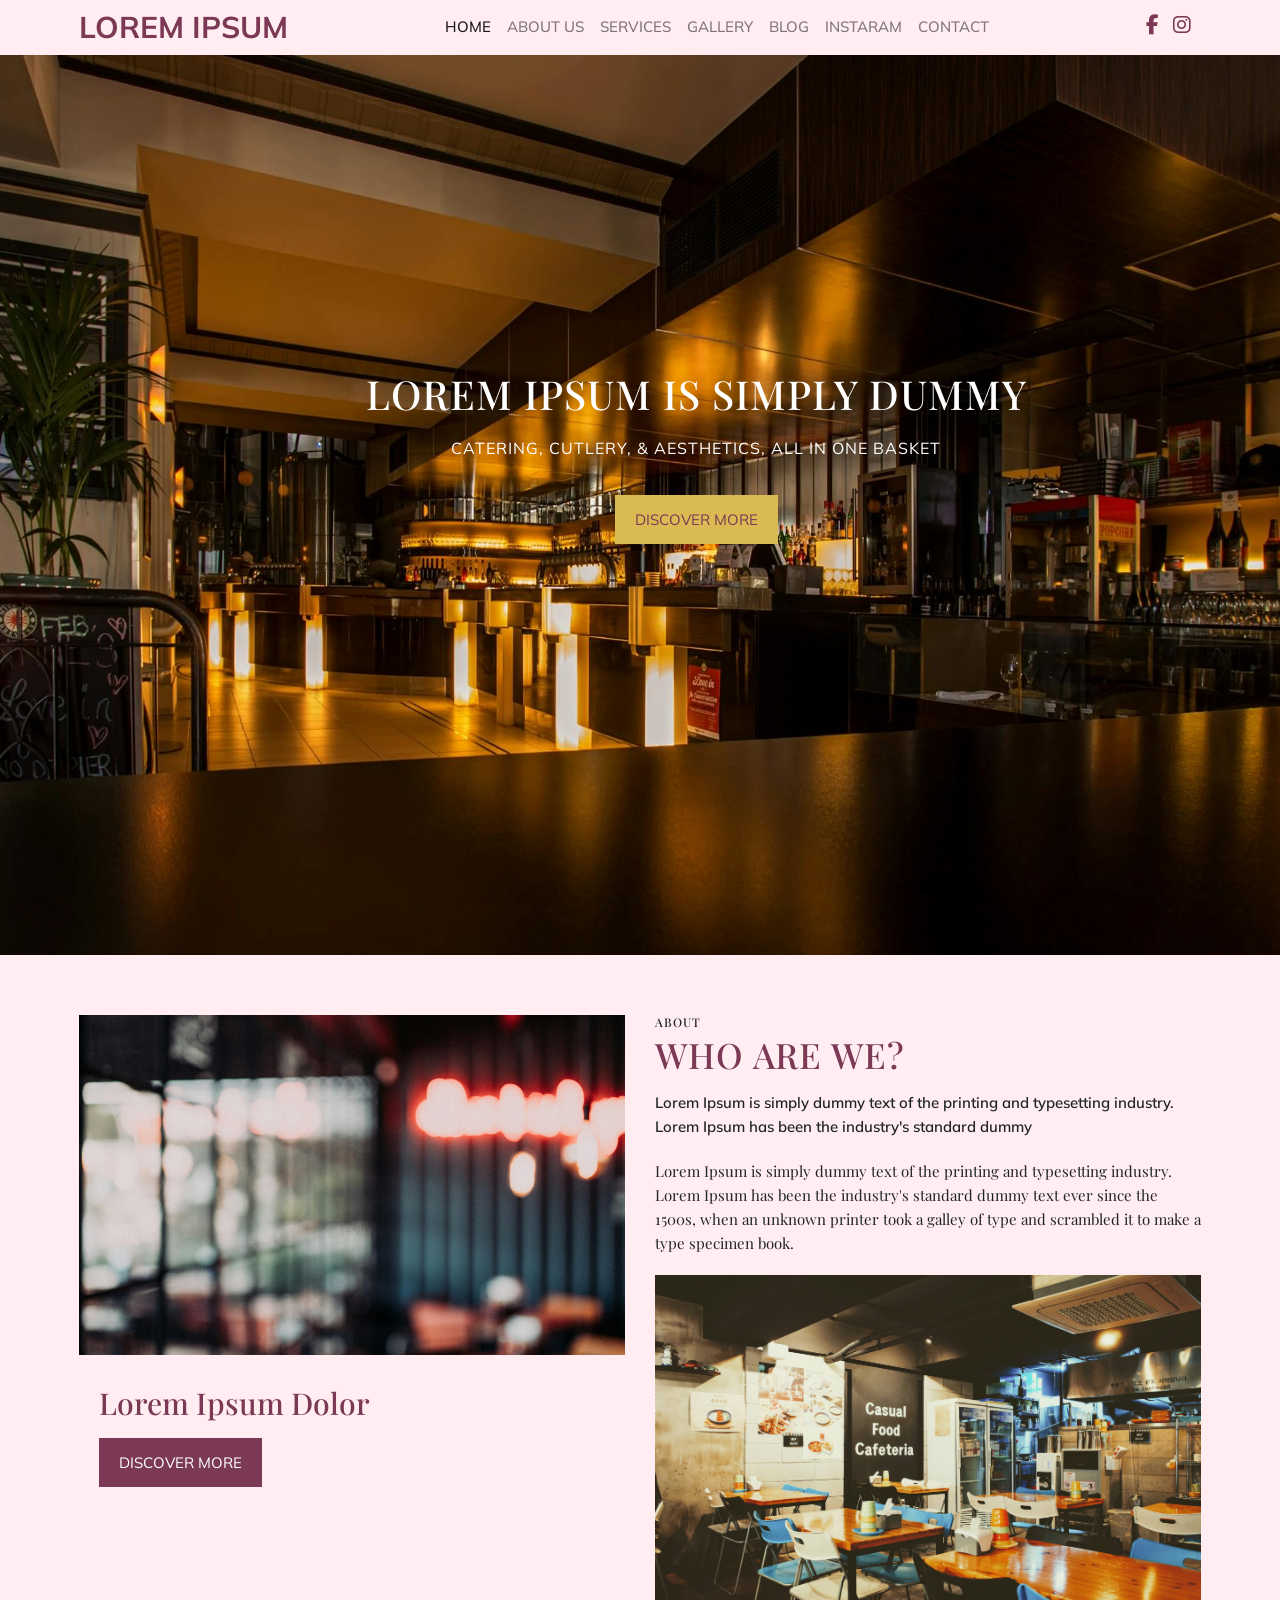
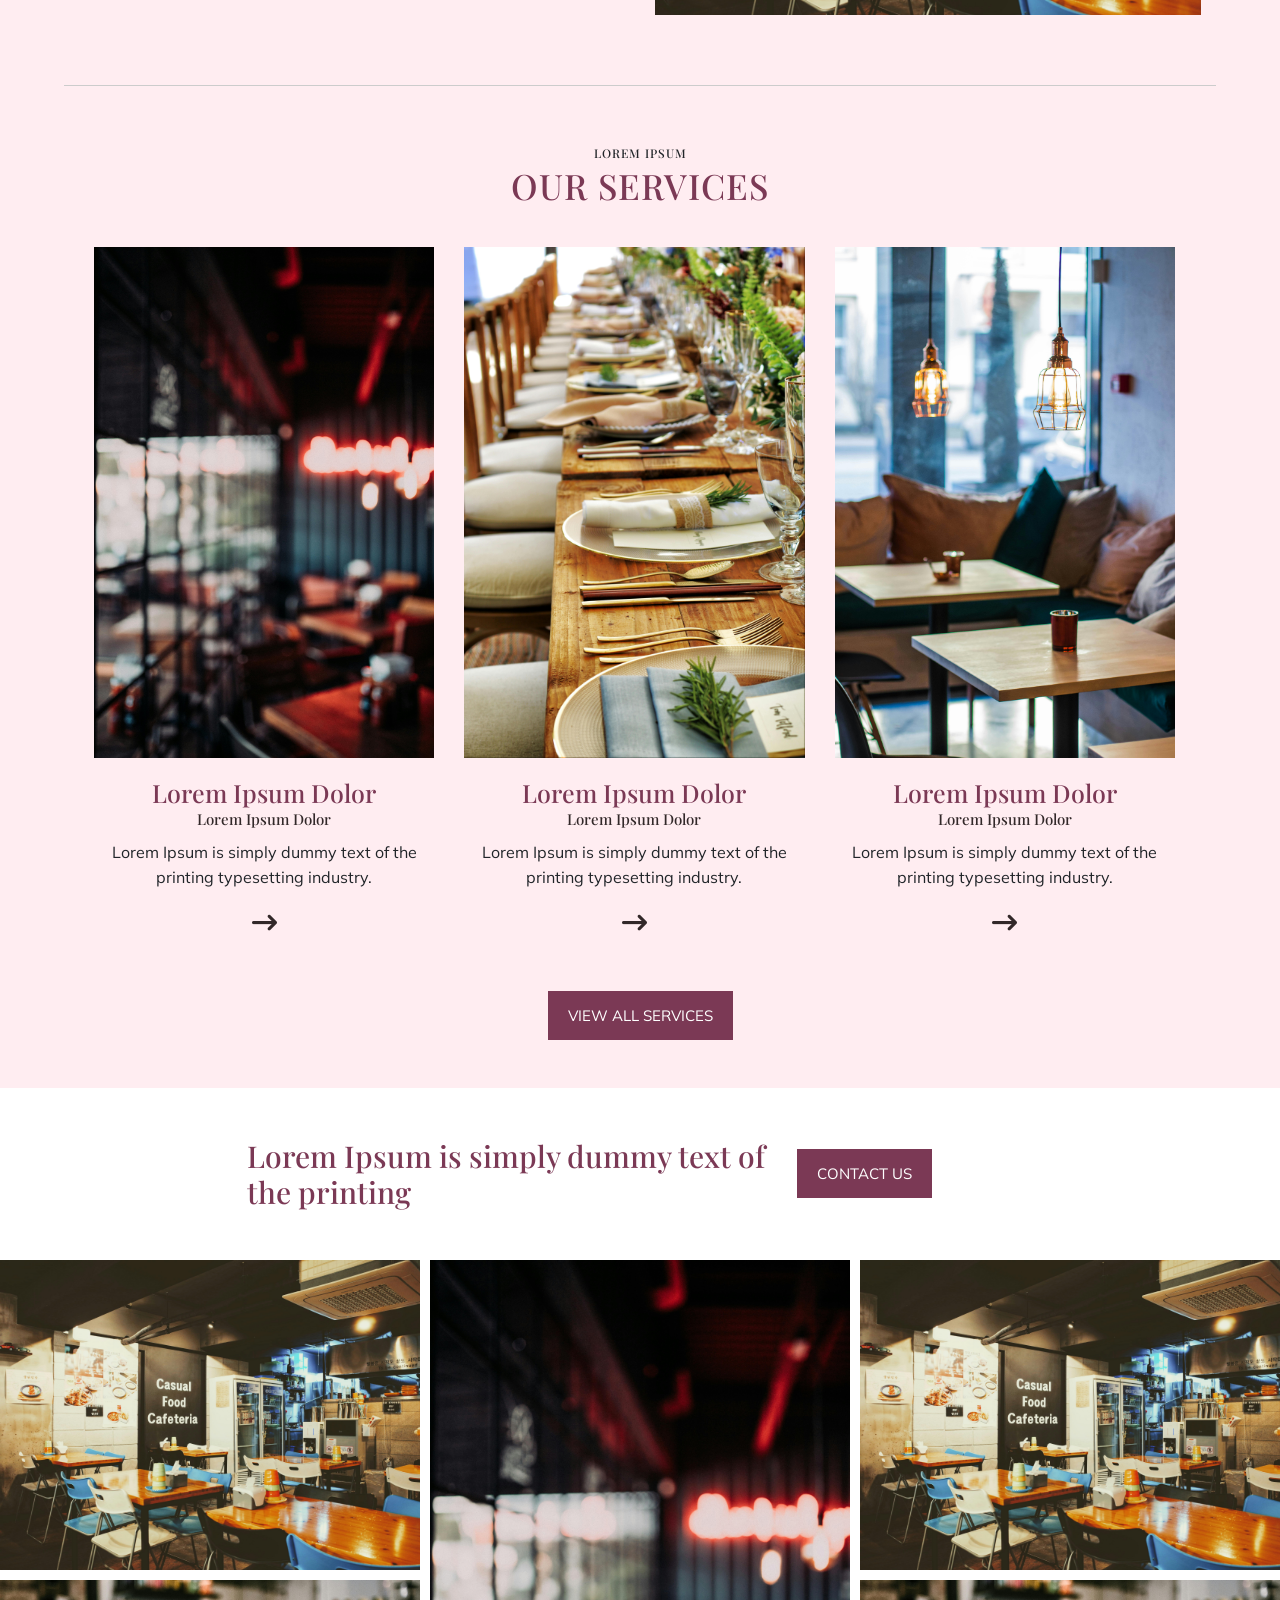
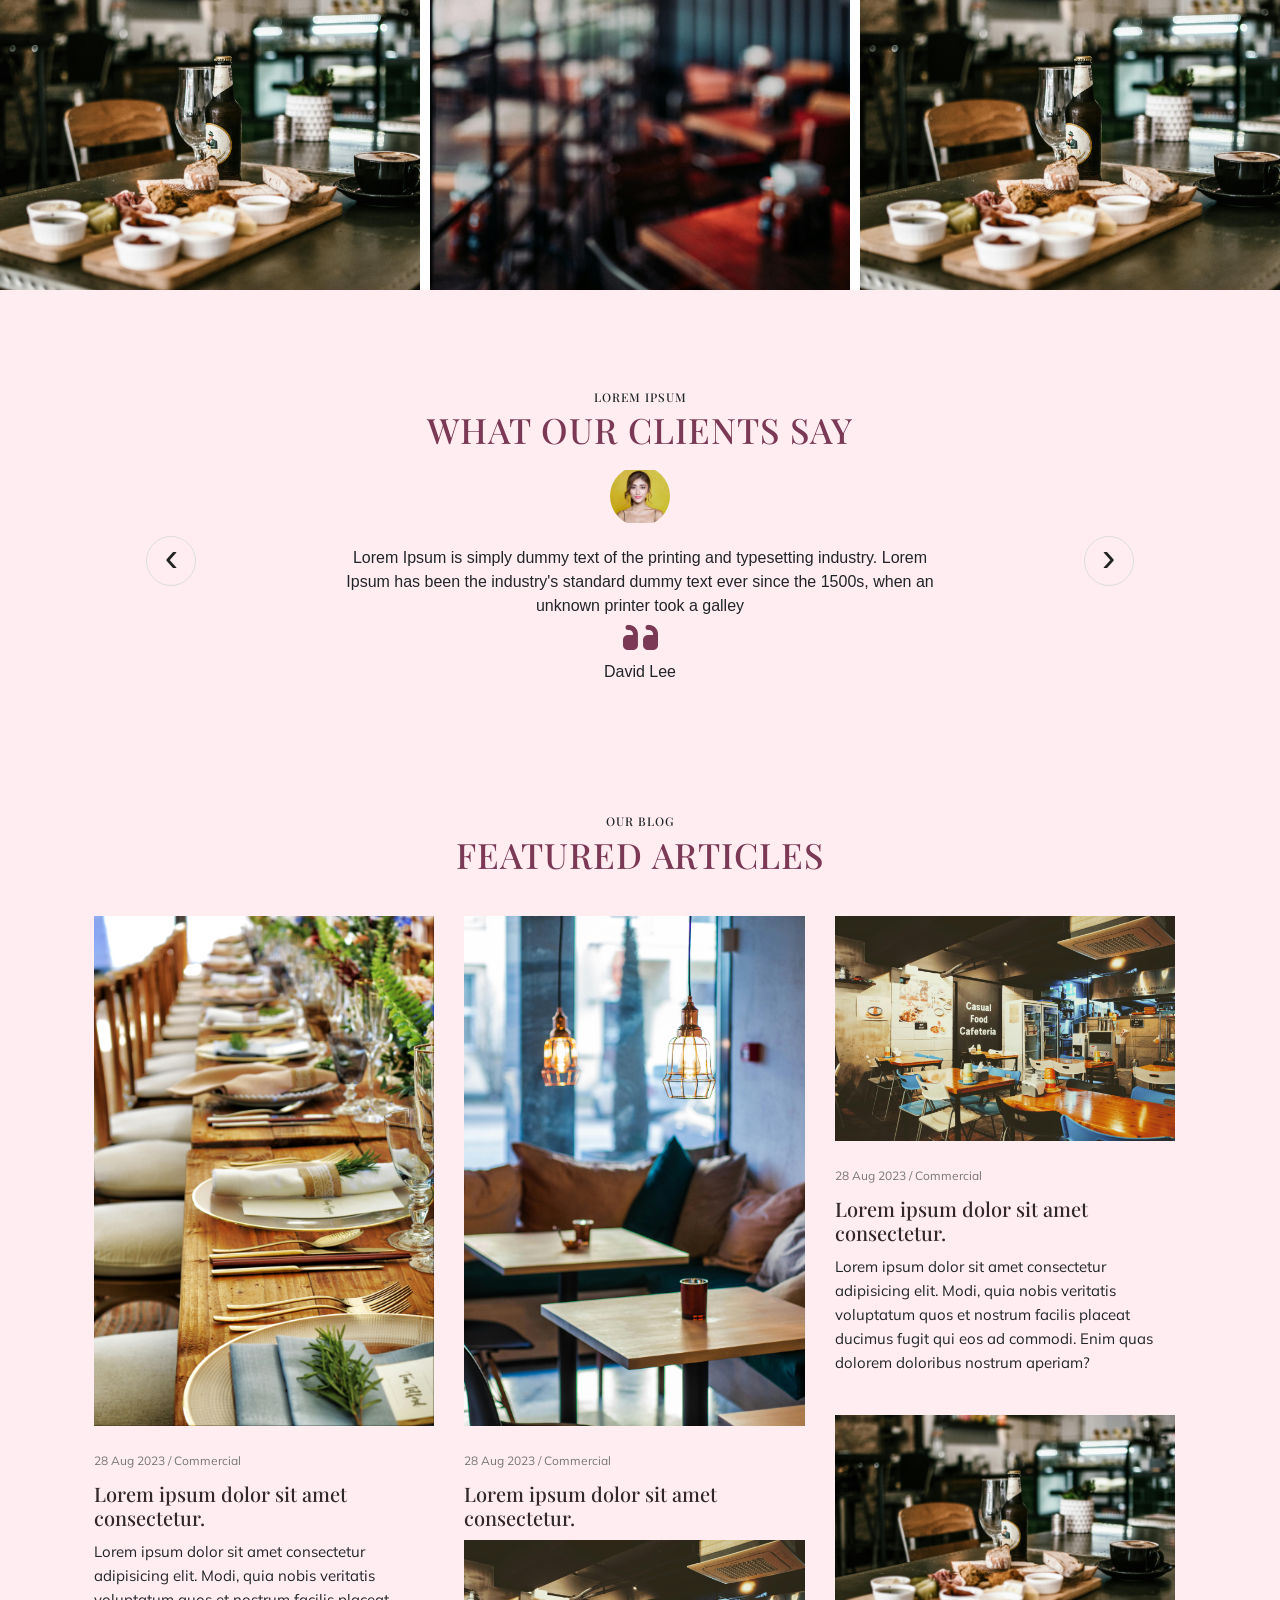
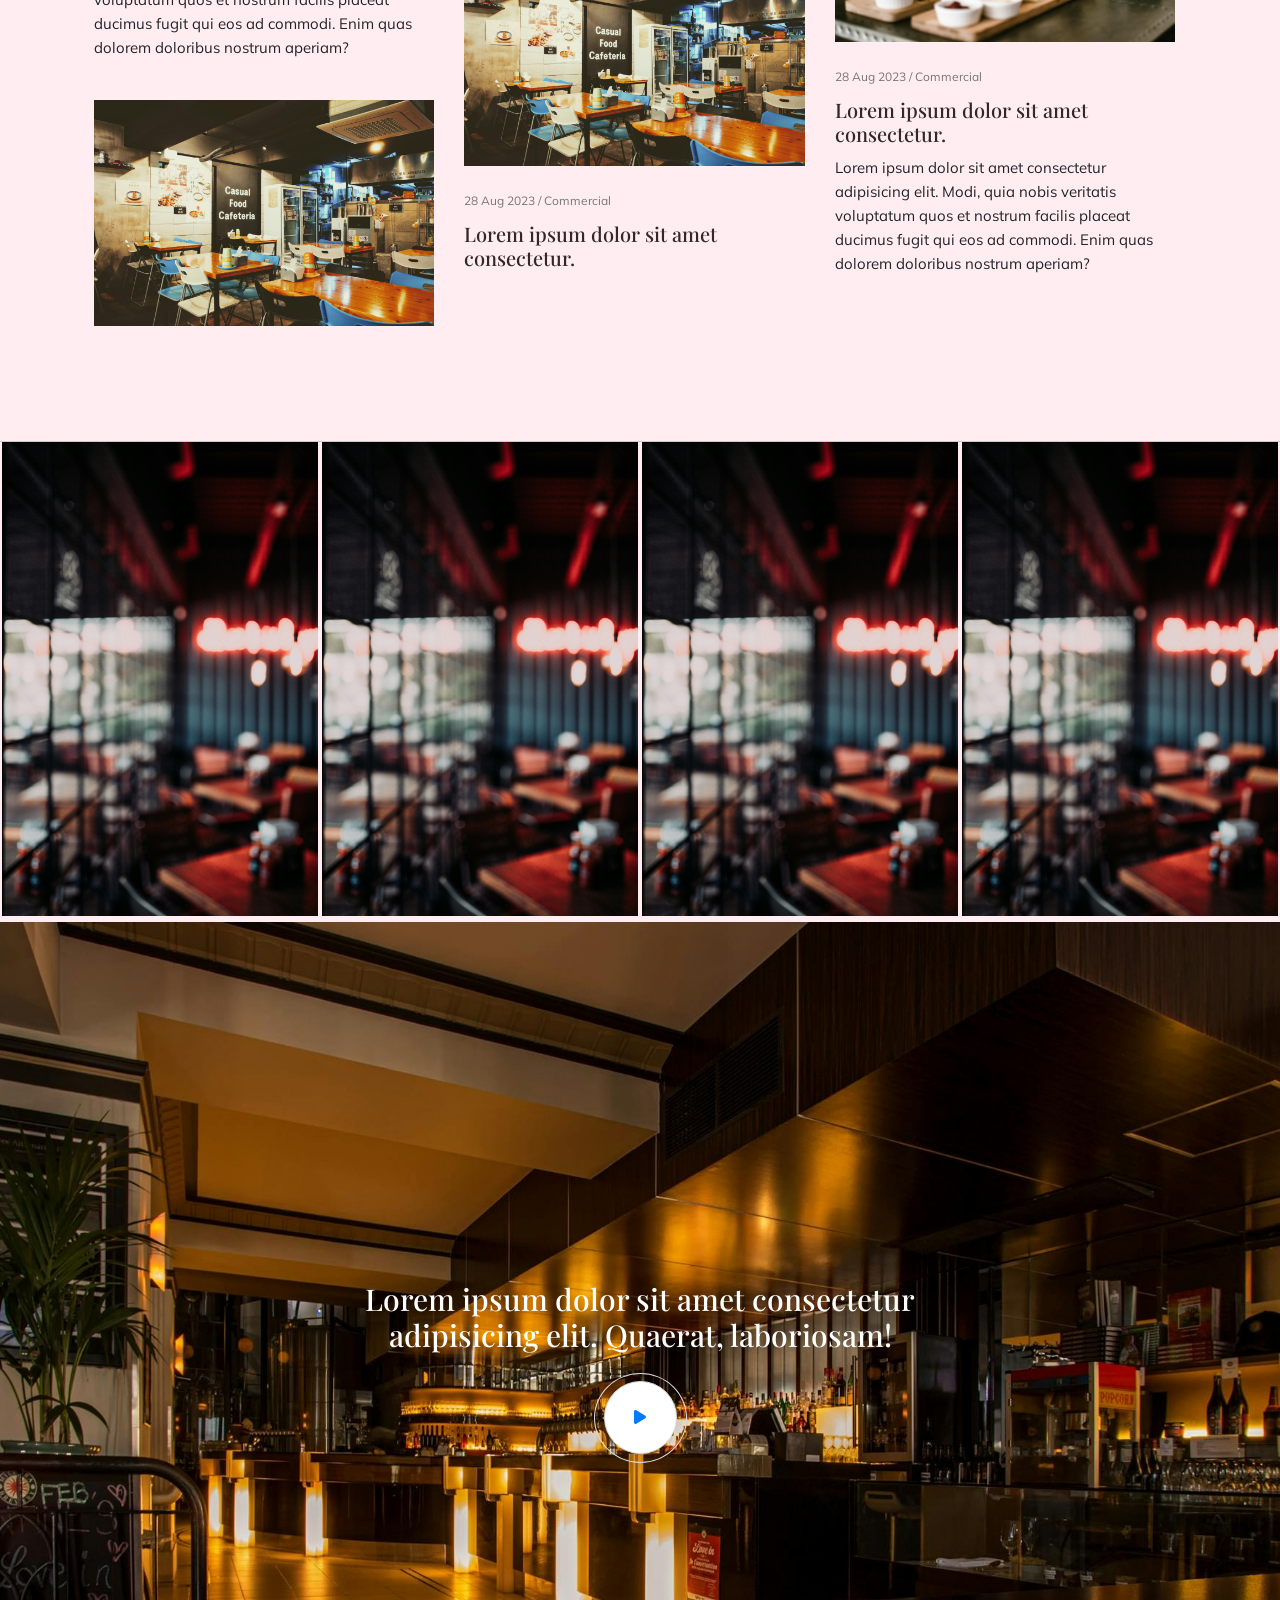
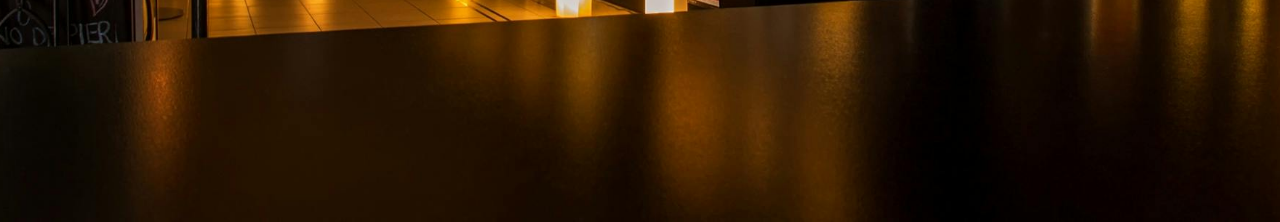
<file: index.html>
<!DOCTYPE html>
<html lang="en">
<head>
    <meta charset="UTF-8">
    <meta name="viewport" content="width=device-width, initial-scale=1.0">
    <title>Restaurant</title>
    <link rel="stylesheet" href="./css\animate.css">
    <link rel="stylesheet" href="./css/owl.carousel.min.css">
    <link rel="stylesheet" href="./css/bootstrap.min.css">
    <link rel="stylesheet" href="./css/style.css">
    <link rel="preconnect" href="https://fonts.googleapis.com">
<link rel="preconnect" href="https://fonts.gstatic.com" crossorigin>
<link href="https://fonts.googleapis.com/css2?family=Playfair+Display:ital,wght@0,400..900;1,400..900&display=swap" rel="stylesheet">
<link href="https://fonts.googleapis.com/css2?family=Mulish:ital,wght@0,200..1000;1,200..1000&display=swap" rel="stylesheet">
    <link rel="stylesheet" href="https://cdnjs.cloudflare.com/ajax/libs/font-awesome/6.6.0/css/all.min.css" integrity="sha512-Kc323vGBEqzTmouAECnVceyQqyqdsSiqLQISBL29aUW4U/M7pSPA/gEUZQqv1cwx4OnYxTxve5UMg5GT6L4JJg==" crossorigin="anonymous" referrerpolicy="no-referrer" />
    <script type="text/javascript" src="./js/jquery.min.js"></script>
	<script type="text/javascript" src="./js/bootstrap.min.js"></script>
	<script type="text/javascript" src="./js/owl.carousel.js"></script>
</head>
<body>
   <div class="main-header">
   
    <div class="container">
        <div class="second-header">
            <div class="header-logo">
                <a href="index.html">Lorem Ipsum</a>
            </div>
                <nav class="navbar navbar-expand-lg navbar-light">
                    
                        <!-- Toggler/collapsing button -->
                        <button class="navbar-toggler" type="button" data-toggle="collapse" data-target="#navbarNav" aria-controls="navbarNav" aria-expanded="false" aria-label="Toggle navigation">
                            <span class="navbar-toggler-icon"></span>
                        </button>
                        
                        <!-- Navbar Links -->
                        <div class="collapse navbar-collapse" id="navbarNav">
                            <ul class="navbar-nav mr-auto">
                                <li class="nav-item">
                                    <a class="nav-link active" href="/">Home</a>
                                </li>
                                <li class="nav-item">
                                    <a class="nav-link" href="about-us.html">About Us</a>
                                </li>
                                <li class="nav-item">
                                    <a class="nav-link" href="services.html">Services</a>
                                </li>
                                <li class="nav-item">
                                    <a class="nav-link" href="gallery.html">Gallery</a>
                                </li>
                                <li class="nav-item">
                                    <a class="nav-link" href="blog.html">Blog</a>
                                </li>
                                <li class="nav-item">
                                    <a class="nav-link" href="store.html">Instaram</a>
                                </li>
                                <li class="nav-item">
                                    <a class="nav-link" href="store.html">Contact</a>
                                </li>

                            </ul>
                
                           
                        
                    </div>
                </nav>
               
               
          <div class="header-links">
            <a href="#"><i class="fa-brands fa-facebook-f"></i></a>
            <a href="#"><i class="fa-brands fa-instagram"></i></a>
          </div>
        </div>
    </div>
   </div>
   
<!-- banner section -->
 <div class="hero-banner-section">
    <div class="container-full">
       <div class="banner-image">
        <img src="./images/banner.jpg" alt="banner">
       </div>
            <div class="bannner-content-col">
                <div class="banner-content">
                    <h1>Lorem Ipsum is simply dummy</h1>
                    <p>Catering, Cutlery, & Aesthetics, All in one basket</p>
                    <div class="banner-btn">
                        <a class="btn-text" href="#">Discover More</a>
                   </div>
                   
                </div>
            </div>
    </div>
 </div>

<!-- who we are -->
<div class="who-we-are-section">
    <div class="container" >
        <div class="row row-padding">
            <div class="col-md-6">
                <div class="who-we-left-content">
                    <div class="content-image">
                        <img src="./images/1.jpg" alt="">
                    </div>
                    <div class="left-content">
                        <h2>Lorem Ipsum Dolor</h2>
                        <div class="all_button">
                            <a href="#">Discover More</a>
                        </div>
                    </div>
                </div>
            </div>
            <div class="col-md-6">
                <div class="who-we-right-content">
                   
                    <div class="right-content">
                       <div class="all-common-heading">
                        <h4>About</h4>
                        <h3>Who are we?</h3>
                     
                       </div>
                       <div class="who-para">
                        <p>Lorem Ipsum is simply dummy text of the printing and typesetting industry. Lorem Ipsum has been the industry's standard dummy</p>
                       </div>
                      <div class="right-para-content">
                        <p>Lorem Ipsum is simply dummy text of the printing and typesetting industry. Lorem Ipsum has been the industry's standard dummy text ever since the 1500s, when an unknown printer took a galley of type and scrambled it to make a type specimen book. </p>
                      </div>
                    </div>
                    <div class="content-image">
                        <img src="./images/service.jpg" alt="">
                    </div>
                </div>
            </div>
        </div>
    </div>
</div>

<!-- Our Services -->
<div class="our_services_section">
    <div class="container">
        <div class="all-common-heading">
            <h4>Lorem Ipsum</h4>
            <h3>Our Services</h3>
           
           </div>
        <div class="services-row">
            <div class="services-col">
                <div class="service-content">
                    <div class="service-image">
                        <img src="./images/1.jpg" alt="">
                    </div>
                    <div class="service-image-content">
                        <h3>Lorem Ipsum Dolor</h3>
                        <h5>Lorem Ipsum Dolor</h5>
                       
                    </div>
                    <div class="serv-content-para">
                        <p>Lorem Ipsum is simply dummy text of the printing typesetting industry. </p>
                    </div>
                    <div class="arrow-btn">
                        <a href="#"><i class="fa-solid fa-arrow-right-long"></i></a>
                    </div>
                </div>
            </div>
            <div class="services-col">
                <div class="service-content">
                    <div class="service-image">
                        <img src="./images/2.jpg" alt="">
                    </div>
                    <div class="service-image-content">
                        <h3>Lorem Ipsum Dolor</h3>
                        <h5>Lorem Ipsum Dolor</h5>
                       
                    </div>
                    <div class="serv-content-para">
                        <p>Lorem Ipsum is simply dummy text of the printing typesetting industry. </p>
                    </div>
                    <div class="arrow-btn">
                        <a href="#"><i class="fa-solid fa-arrow-right-long"></i></a>
                    </div>
                </div>
            </div>
            <div class="services-col">
                <div class="service-content">
                    <div class="service-image">
                        <img src="./images/3.jpg" alt="">
                    </div>
                    <div class="service-image-content">
                        <h3>Lorem Ipsum Dolor</h3>
                        <h5>Lorem Ipsum Dolor</h5>
                       
                    </div>
                    <div class="serv-content-para">
                        <p>Lorem Ipsum is simply dummy text of the printing typesetting industry. </p>
                    </div>
                    <div class="arrow-btn">
                        <a href="#"><i class="fa-solid fa-arrow-right-long"></i></a>
                    </div>
                </div>
            </div>
        </div>
        <div class="all_button">
            <a href="#">View All Services</a>
        </div>
    </div>
</div>

<!-- contact us button section -->
 <div class="contact-us-btn-section">
    <div class="container">
       <div class="btn-text-row">
        <div class="btn-content">
            <div class="text-content-para">
                <h3>Lorem Ipsum is simply dummy text of the printing </h3>
            </div>
            <div class="all_button">
                <a href="#">Contact Us</a>
            </div>
        </div>
       </div>
      
    </div>
     <!-- image section -->
     <div class="grid-container">
        <div class="colmn double-image">
          <img src="./images/service.jpg" alt="image">
          <img src="./images/service2.jpg" alt="image">
        </div>
      
        <div>
          <img class="single-image" src="./images/1.jpg" alt="image">
        </div>
 
        <div class="colmn double-image">
            <img src="./images/service.jpg" alt="image">
            <img src="./images/service2.jpg" alt="image">
        </div>
      </div>
 </div>


<!-- Testimonial section -->
<div class="testimonial-section">
    <div class="container">
        <div id="client_slider" class="owl-carousel owl-loaded owl-drag">
            <div class="testimonial-row">
                <div class="testimonial-content">
                        <div class="all-common-heading">
                            <h4>Lorem Ipsum</h4>
                            <h3>What our clients say</h3>
                        </div>
                        <div class="client-profile-image">
                            <img src="./images/profile.jpg" alt="">
                        </div>
                        <div class="client-quate">
                            <p>Lorem Ipsum is simply dummy text of the printing and typesetting industry. Lorem Ipsum has been the industry's standard dummy text ever since the 1500s, when an unknown printer took a galley</p>
                        </div>
                        <div class="quote">
                            <p><i class="fa-solid fa-quote-left fa-flip-horizontal"></i></p>
                        </div>
                        <div class="client-name">
                            <p>David Lee</p>
                        </div>
                 </div>
            </div>
            <div class="testimonial-row">
                <div class="testimonial-content">
                        <div class="all-common-heading">
                            <h4>Lorem Ipsum</h4>
                            <h3>What our clients say</h3>
                        </div>
                        <div class="client-profile-image">
                            <img src="./images/profile.jpg" alt="">
                        </div>
                        <div class="client-quate">
                            <p>Lorem Ipsum is simply dummy text of the printing and typesetting industry. Lorem Ipsum has been the industry's standard dummy text ever since the 1500s, when an unknown printer took a galley</p>
                        </div>
                        <div class="quote">
                            <p><i class="fa-solid fa-quote-left fa-flip-horizontal"></i></p>
                        </div>
                        <div class="client-name">
                            <p>David Warner</p>
                        </div>
                 </div>
            </div>
            <div class="testimonial-row">
                <div class="testimonial-content">
                        <div class="all-common-heading">
                            <h4>Lorem Ipsum</h4>
                            <h3>What our clients say</h3>
                        </div>
                        <div class="client-profile-image">
                            <img src="./images/profile.jpg" alt="">
                        </div>
                        <div class="client-quate">
                            <p>Lorem Ipsum is simply dummy text of the printing and typesetting industry. Lorem Ipsum has been the industry's standard dummy text ever since the 1500s, when an unknown printer took a galley</p>
                        </div>
                        <div class="quote">
                            <p><i class="fa-solid fa-quote-left fa-flip-horizontal"></i></p>
                        </div>
                        <div class="client-name">
                            <p>David Loren</p>
                        </div>
                 </div>
            </div>
        </div>
    </div>
</div>

<!-- Our Blog Section -->
<div class="our-blog-section row-padding">
    <div class="container">
        <div class="all-common-heading">
            <h4>Our blog</h4>
            <h3>Featured Articles</h3>
        </div>
        <div class="blog-row">
            <div class="blog-col">
                <div class="blog-content">
                    <div class="blog-image">
                        <img src="./images/2.jpg" alt="image">
                    </div>
                    <div class="blog-date">
                        <p>28 Aug 2023 / Commercial</p>
                    </div>
                    <div class="blog-title">
                        <h4>Lorem ipsum dolor sit amet consectetur.</h4>
                    </div>
                    <div class="blog-desc">
                        <p>Lorem ipsum dolor sit amet consectetur adipisicing elit. Modi, quia nobis veritatis voluptatum quos et nostrum facilis placeat ducimus fugit qui eos ad commodi. Enim quas dolorem doloribus nostrum aperiam?</p>
                    </div>
                    <div class="blog-image">
                        <img src="./images/service.jpg" alt="image">
                    </div>
                </div>
            </div>

            <div class="blog-col">
                <div class="blog-content">
                    <div class="blog-image">
                        <img src="./images/3.jpg" alt="image">
                    </div>
                    <div class="blog-date">
                        <p>28 Aug 2023 / Commercial</p>
                    </div>
                    <div class="blog-title">
                        <h4>Lorem ipsum dolor sit amet consectetur.</h4>
                    </div>
                   
                    <div class="blog-image">
                        <img src="./images/service.jpg" alt="image">
                    </div>
                    <div class="blog-date">
                        <p>28 Aug 2023 / Commercial</p>
                    </div>
                    <div class="blog-title">
                        <h4>Lorem ipsum dolor sit amet consectetur.</h4>
                    </div>
                </div>
            </div>

            <div class="blog-col">
                <div class="blog-content">
                    <div class="blog-image">
                        <img src="./images/service.jpg" alt="image">
                    </div>
                    <div class="blog-date">
                        <p>28 Aug 2023 / Commercial</p>
                    </div>
                    <div class="blog-title">
                        <h4>Lorem ipsum dolor sit amet consectetur.</h4>
                    </div>
                    <div class="blog-desc">
                        <p>Lorem ipsum dolor sit amet consectetur adipisicing elit. Modi, quia nobis veritatis voluptatum quos et nostrum facilis placeat ducimus fugit qui eos ad commodi. Enim quas dolorem doloribus nostrum aperiam?</p>
                    </div>
                    <div class="blog-image">
                        <img src="./images/service2.jpg" alt="image">
                    </div>
                    <div class="blog-date">
                        <p>28 Aug 2023 / Commercial</p>
                    </div>
                    <div class="blog-title">
                        <h4>Lorem ipsum dolor sit amet consectetur.</h4>
                    </div>
                    <div class="blog-desc">
                        <p>Lorem ipsum dolor sit amet consectetur adipisicing elit. Modi, quia nobis veritatis voluptatum quos et nostrum facilis placeat ducimus fugit qui eos ad commodi. Enim quas dolorem doloribus nostrum aperiam?</p>
                    </div>
                </div>
            </div>

        </div>
    </div>
</div>


<!-- card-section -->
 <div class="card-section">
    <div class="container-full">
        <div class="card-row">
            <div class="card-col">
                <div class="card-content">
                    <div class="card-image">
                        <img src="./images/1.jpg" alt="image">
                    </div>
                </div> 
            </div> 
            <div class="card-col">
                <div class="card-content">
                    <div class="card-image">
                        <img src="./images/1.jpg" alt="image">
                    </div>
                </div> 
            </div> 
            <div class="card-col">
                <div class="card-content">
                    <div class="card-image">
                        <img src="./images/1.jpg" alt="image">
                    </div>
                </div> 
            </div> 
            <div class="card-col">
                <div class="card-content">
                    <div class="card-image">
                        <img src="./images/1.jpg" alt="image">
                    </div>
                </div> 
            </div> 
        </div>
    </div>
 </div>

<!-- Video-section   -->
<div class="video-section">
    <div class="container-full">
        <div class="video-image">
            <img src="./images/banner.jpg" alt="image">
        </div>
        <div class="video-content">
           <div class="video-title">
            <h3>Lorem ipsum dolor sit amet consectetur adipisicing elit. Quaerat, laboriosam!</h3>
           </div>
            <div class="video-btn">
               <a href="#">
                <div class="play-border" id="play-video-btn">
                    <div class="play-btn">
                        <a href=""><i class="fa-solid fa-play"></i></a>
                       </div>
                   </div>
               </a>
            </div>
            <div id="video-popup" style="display: none; position: fixed; top: 0px; left: 0px; width: auto; height: 100%; background: rgba(0, 0, 0, 0.85); z-index: 9999; justify-content: center; align-items: center; transition: opacity 0.3s; opacity: 1;">
                <div style="position: relative; width: 100%; max-width: 100%;">
                  <!-- Close Button -->
                  <span id="close-popup">×</span>
              
                  <video id="custom-video" width="100%" controls="" style="border-radius: 10px;" class="appl1-hdvd-xx">
                    <source src="./images/POP-Video.mp4" type="video/mp4">
                    Your browser does not support the video tag.
                  </video>
                </div>
              </div>
        </div>
    </div>









<!-- Service slider js code -->
<script>
    $('#client_slider').owlCarousel({
      items: 1,
      loop: true,
      margin: 0,
      autoplay: true,
      autoplaySpeed: 3500,
      dots: false,
      nav: true,
      animateOut: 'slideOutRight',
    animateIn: 'slideInRight',
      responsiveClass: true,
      responsive: {
        320: {
          items: 1,
          dots: true,
          nav: false
       
        },
        480: {
          items: 1,
          dots: true,
        nav: false
         
        },
        768: {
          items: 1
        },
        992: {
          items: 1
        },
        1200: {
          items: 1
        }
      }
    });
  
  </script>


<script type="text/javascript">
    document.addEventListener('DOMContentLoaded', function () {
      const playBtn = document.getElementById('play-video-btn');
      const popup = document.getElementById('video-popup');
      const closeBtn = document.getElementById('close-popup');
      const video = document.getElementById('custom-video');
  
      playBtn.addEventListener('click', function () {
        popup.style.display = 'flex';
        setTimeout(() => popup.style.opacity = '1', 10);
        video.currentTime = 0;
        video.play();
      });
  
      closeBtn.addEventListener('click', function () {
        popup.style.opacity = '0';
        setTimeout(() => {
          popup.style.display = 'none';
          video.pause();
        }, 300);
      });
    });
    </script>
</body>
</html>
</file>
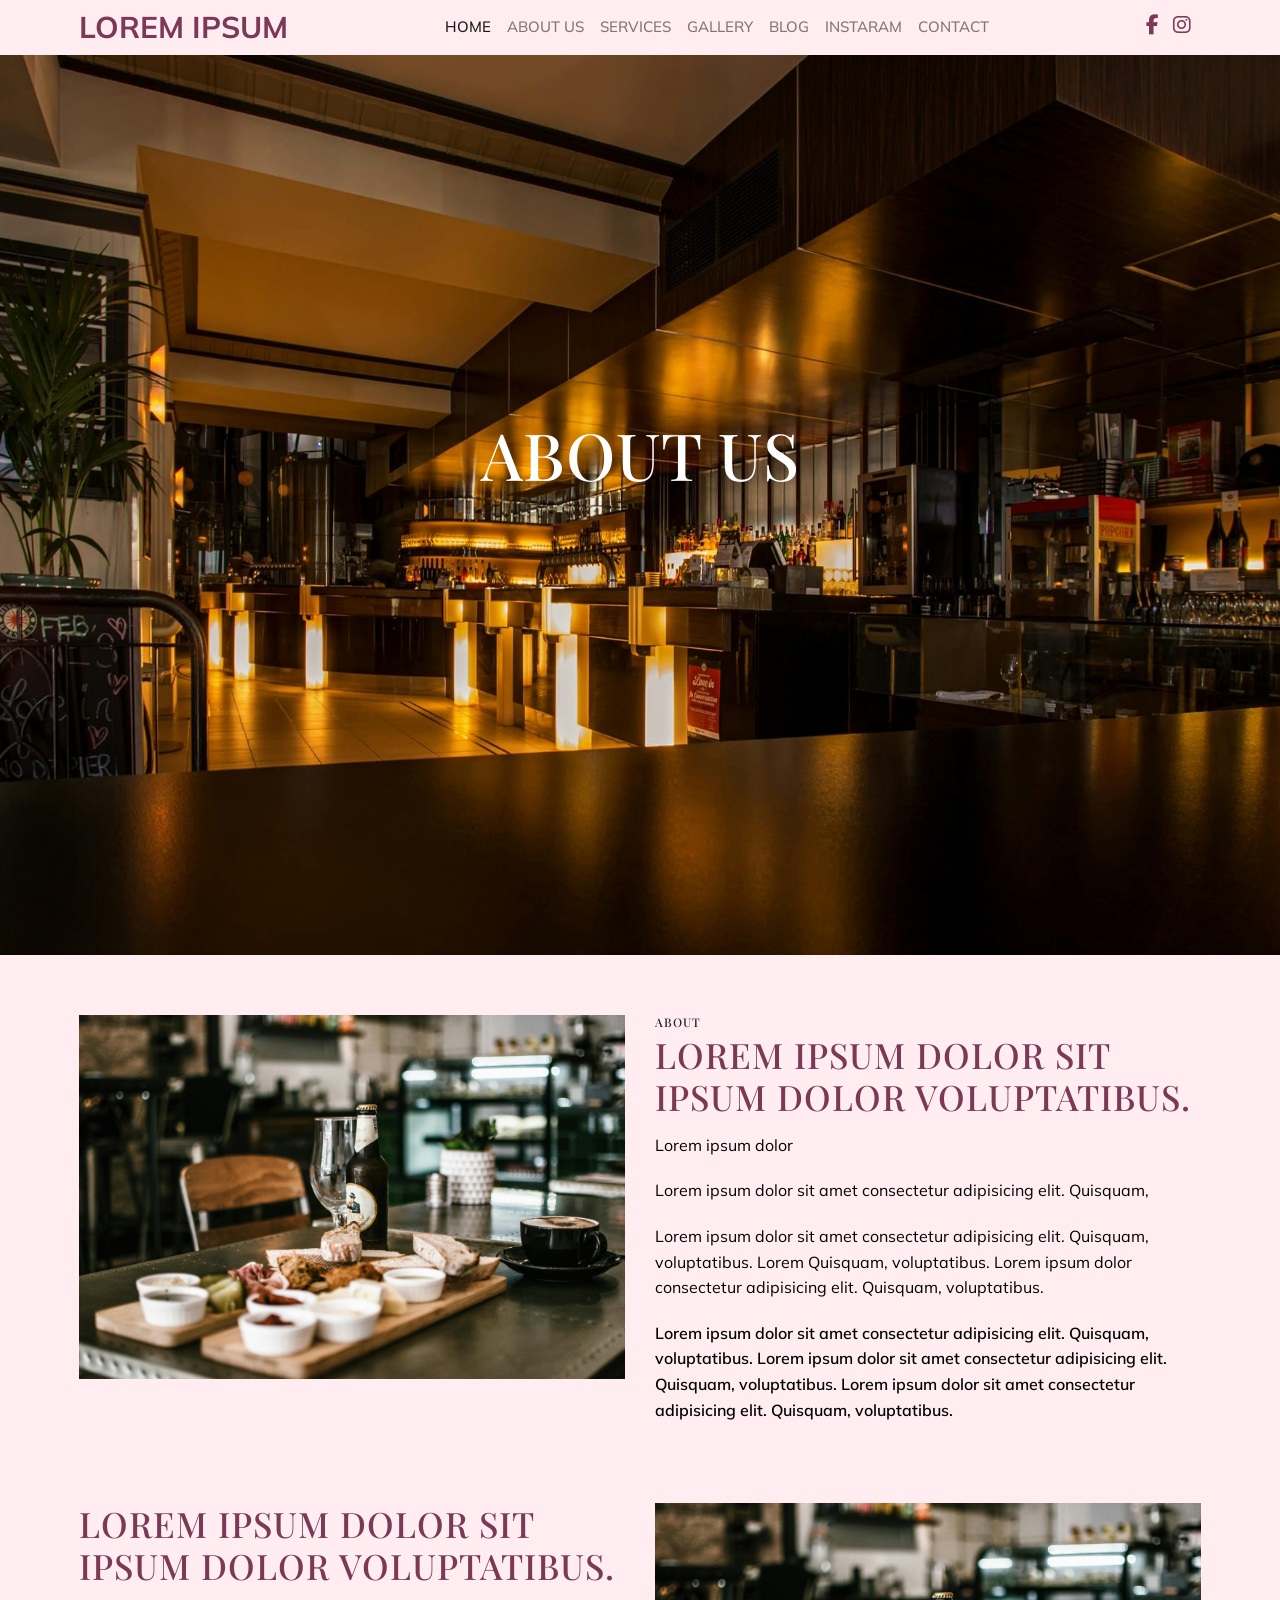
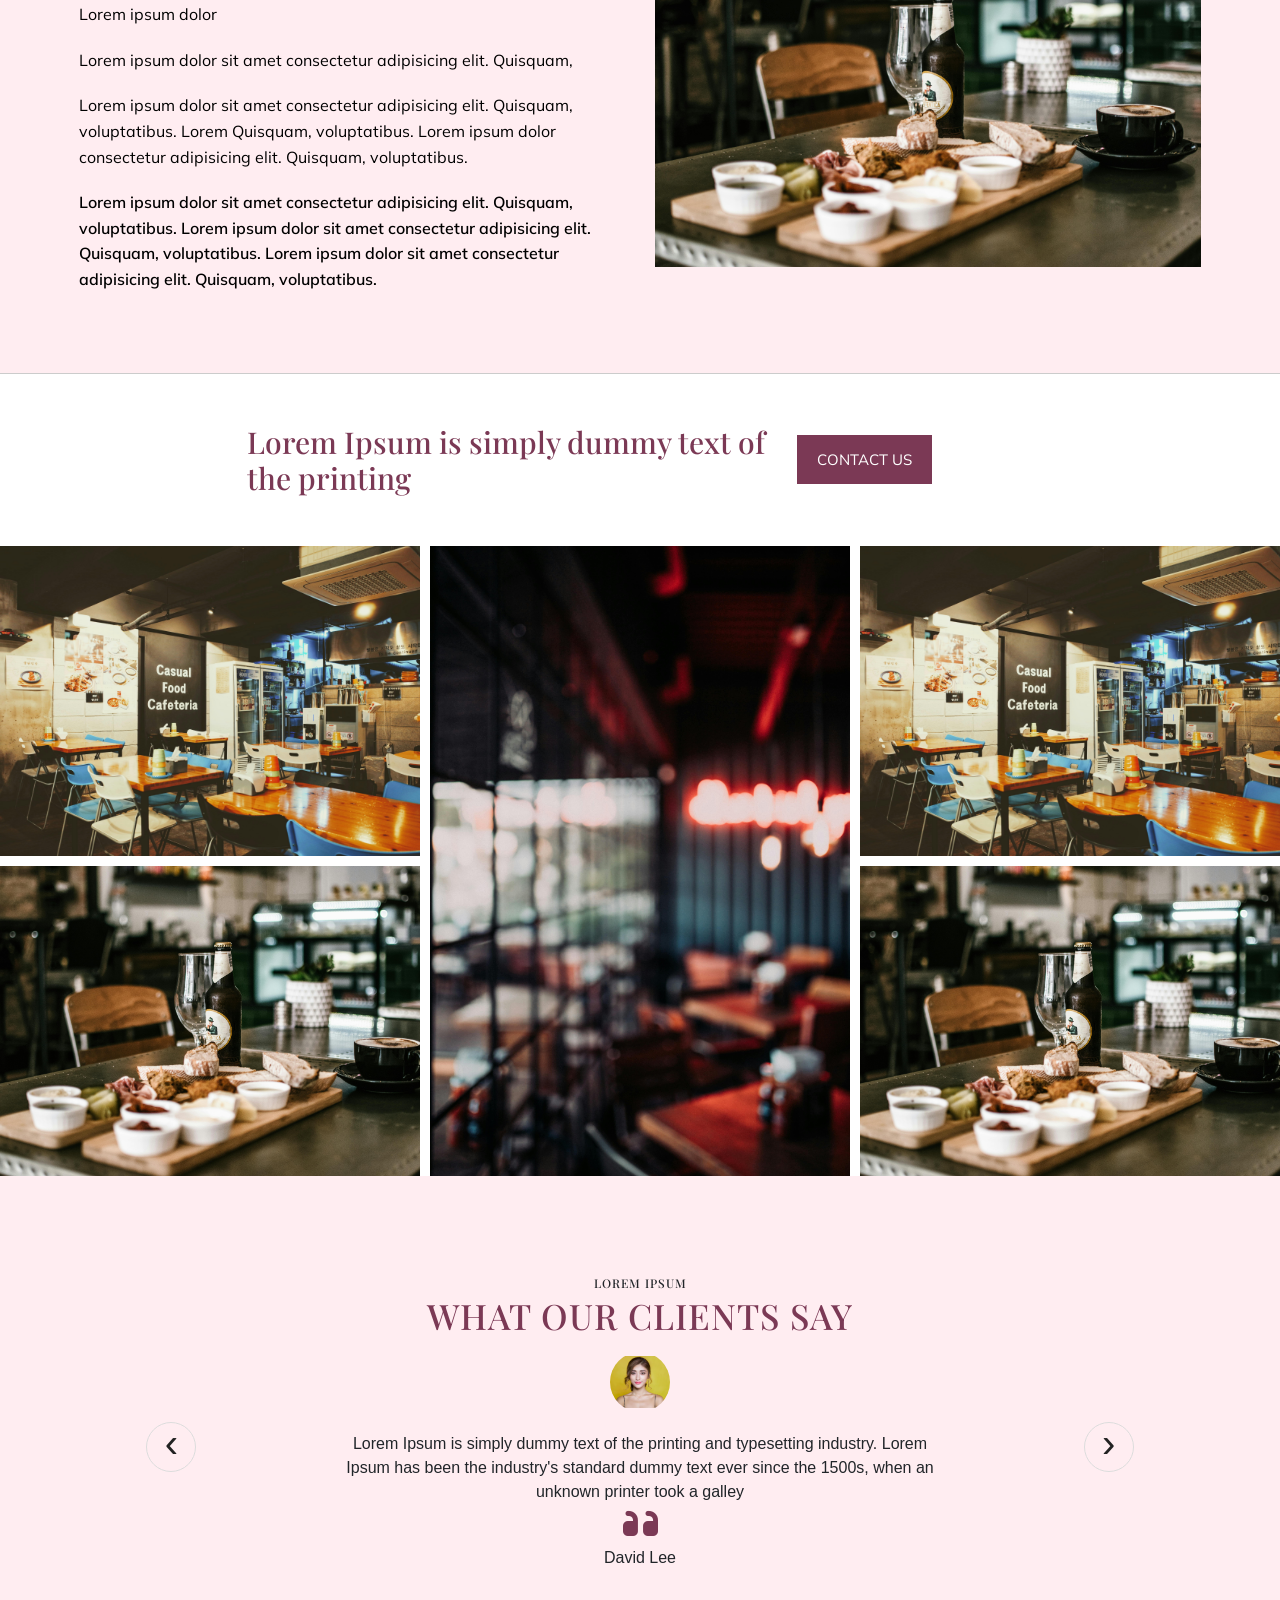
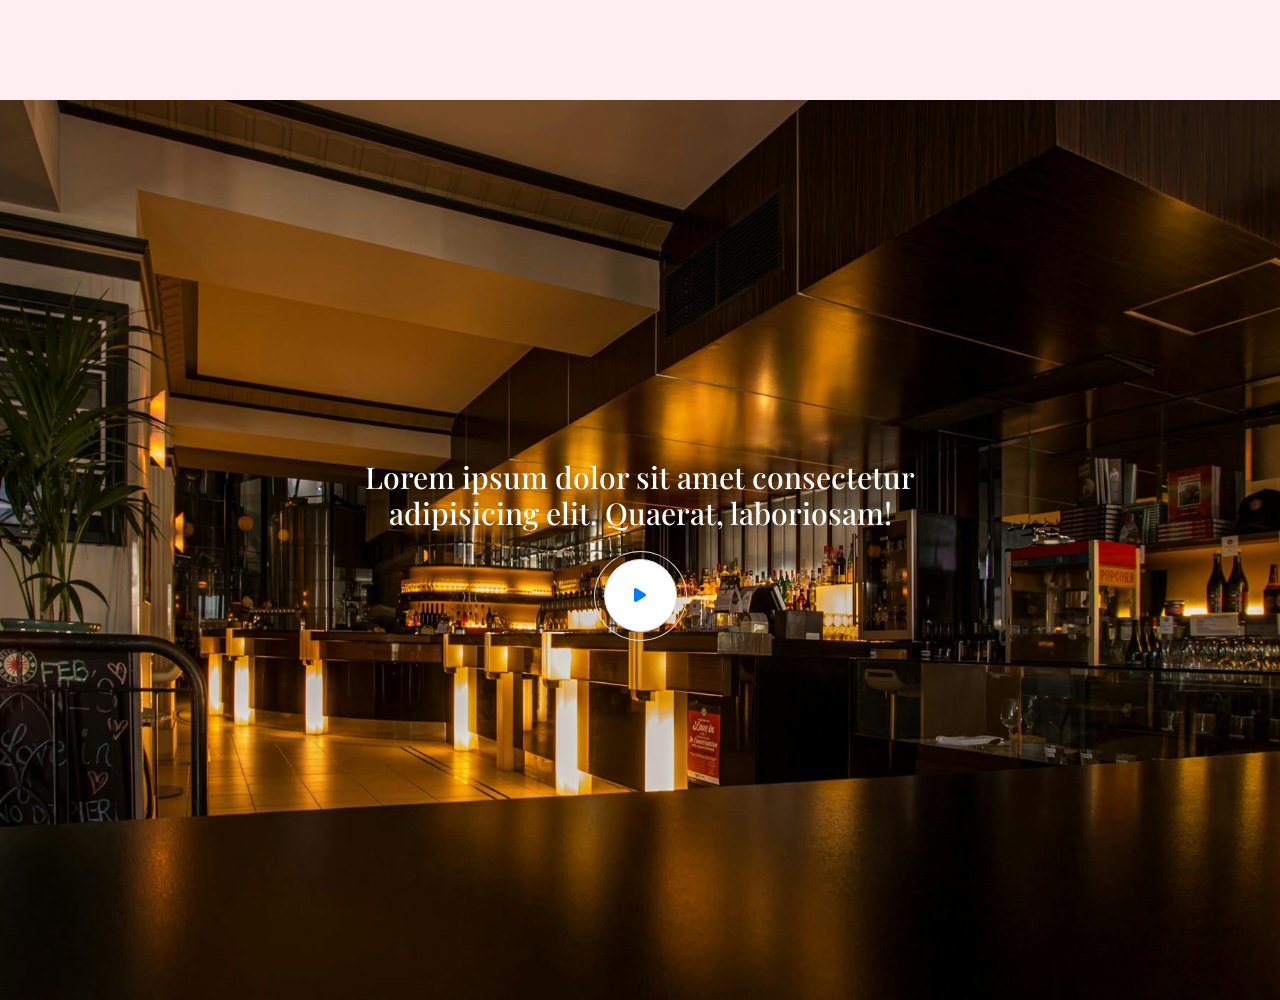
<file: about-us.html>
<!DOCTYPE html>
<html lang="en">
<head>
    <meta charset="UTF-8">
    <meta name="viewport" content="width=device-width, initial-scale=1.0">
    <title>About</title>
    <link rel="stylesheet" href="./css/animate.css">
    <link rel="stylesheet" href="./css/owl.carousel.min.css">
    <link rel="stylesheet" href="./css/bootstrap.min.css">
    <link rel="stylesheet" href="./css/style.css">
    <link rel="preconnect" href="https://fonts.googleapis.com">
<link rel="preconnect" href="https://fonts.gstatic.com" crossorigin>
<link href="https://fonts.googleapis.com/css2?family=Playfair+Display:ital,wght@0,400..900;1,400..900&display=swap" rel="stylesheet">
<link href="https://fonts.googleapis.com/css2?family=Mulish:ital,wght@0,200..1000;1,200..1000&display=swap" rel="stylesheet">
    <link rel="stylesheet" href="https://cdnjs.cloudflare.com/ajax/libs/font-awesome/6.6.0/css/all.min.css" integrity="sha512-Kc323vGBEqzTmouAECnVceyQqyqdsSiqLQISBL29aUW4U/M7pSPA/gEUZQqv1cwx4OnYxTxve5UMg5GT6L4JJg==" crossorigin="anonymous" referrerpolicy="no-referrer" />
    <script type="text/javascript" src="./js/jquery.min.js"></script>
	<script type="text/javascript" src="./js/bootstrap.min.js"></script>
	<script type="text/javascript" src="./js/owl.carousel.js"></script>
</head>
<body>
   <div class="main-header">
   
    <div class="container">
        <div class="second-header">
            <div class="header-logo">
                <a href="index.html">Lorem Ipsum</a>
            </div>
                <nav class="navbar navbar-expand-lg navbar-light">
                    
                        <!-- Toggler/collapsing button -->
                        <button class="navbar-toggler" type="button" data-toggle="collapse" data-target="#navbarNav" aria-controls="navbarNav" aria-expanded="false" aria-label="Toggle navigation">
                            <span class="navbar-toggler-icon"></span>
                        </button>
                        
                        <!-- Navbar Links -->
                        <div class="collapse navbar-collapse" id="navbarNav">
                            <ul class="navbar-nav mr-auto">
                                <li class="nav-item">
                                    <a class="nav-link active" href="/">Home</a>
                                </li>
                                <li class="nav-item">
                                    <a class="nav-link" href="about-us.html">About Us</a>
                                </li>
                                <li class="nav-item">
                                    <a class="nav-link" href="services.html">Services</a>
                                </li>
                                <li class="nav-item">
                                    <a class="nav-link" href="gallery.html">Gallery</a>
                                </li>
                                <li class="nav-item">
                                    <a class="nav-link" href="blog.html">Blog</a>
                                </li>
                                <li class="nav-item">
                                    <a class="nav-link" href="store.html">Instaram</a>
                                </li>
                                <li class="nav-item">
                                    <a class="nav-link" href="store.html">Contact</a>
                                </li>

                            </ul>
                
                           
                        
                    </div>
                </nav>
               
               
          <div class="header-links">
            <a href="#"><i class="fa-brands fa-facebook-f"></i></a>
            <a href="#"><i class="fa-brands fa-instagram"></i></a>
          </div>
        </div>
    </div>
   </div>
   
<!-- banner section -->
 <div class="about-banner-section">
    <div class="container-full">
       <div class="banner-image">
        <img src="./images/banner.jpg" alt="banner">
       </div>
            <div class="bannner-content-col">
                <div class="banner-content">
                    <h1>About us</h1>
                  
                </div>
            </div>
    </div>
 </div>

 <!-- text media section -->
<div class="text-media-section padding-top-bottom">
    <div class="container">
        <div class="row">
            <div class="col-md-6 col-sm-12 col-lg-6">
                <div class="media-image">
                    <img src="./images/service2.jpg" alt="1">
                </div>
            </div>
            <div class="col-md-6 col-sm-12 col-lg-6">
                <div class="media-content">
                    <div class="all-common-heading">
                        <h4>About</h4>
                        <h3>Lorem ipsum dolor sit ipsum dolor voluptatibus.</h3>
                    </div>
                    <div class="media-desc">
                        <p>Lorem ipsum dolor</p>
                        <p>Lorem ipsum dolor sit amet consectetur adipisicing elit. Quisquam,</p>
                        <p>Lorem ipsum dolor sit amet consectetur adipisicing elit. Quisquam, voluptatibus. Lorem Quisquam, voluptatibus. Lorem ipsum dolor consectetur adipisicing elit. Quisquam, voluptatibus.</p>
                        <p>Lorem ipsum dolor sit amet consectetur adipisicing elit. Quisquam, voluptatibus. Lorem ipsum dolor sit amet consectetur adipisicing elit. Quisquam, voluptatibus. Lorem ipsum dolor sit amet consectetur adipisicing elit. Quisquam, voluptatibus.</p>
                    </div>
                 </div>
            </div>
            
        </div>
    </div>
</div>

<!-- text media 2 -->

 <!-- text media section -->
 <div class="text-media-section2 row-padding">
    <div class="container">
        <div class="row">
            <div class="col-md-6 col-sm-12 col-lg-6">
                <div class="media-image">
                    <img src="./images/service2.jpg" alt="1">
                </div>
            </div>
            <div class="col-md-6 col-sm-12 col-lg-6">
                <div class="media-content">
                    <div class="all-common-heading">
                        <h3>Lorem ipsum dolor sit ipsum dolor voluptatibus.</h3>
                    </div>
                    <div class="media-desc">
                        <p>Lorem ipsum dolor</p>
                        <p>Lorem ipsum dolor sit amet consectetur adipisicing elit. Quisquam,</p>
                        <p>Lorem ipsum dolor sit amet consectetur adipisicing elit. Quisquam, voluptatibus. Lorem Quisquam, voluptatibus. Lorem ipsum dolor consectetur adipisicing elit. Quisquam, voluptatibus.</p>
                        <p>Lorem ipsum dolor sit amet consectetur adipisicing elit. Quisquam, voluptatibus. Lorem ipsum dolor sit amet consectetur adipisicing elit. Quisquam, voluptatibus. Lorem ipsum dolor sit amet consectetur adipisicing elit. Quisquam, voluptatibus.</p>
                    </div>
                 </div>
            </div>
            
        </div>
    </div>
</div>

<!-- contact us button section -->

<div class="contact-us-btn-section">
    <div class="container">
       <div class="btn-text-row">
        <div class="btn-content">
            <div class="text-content-para">
                <h3>Lorem Ipsum is simply dummy text of the printing </h3>
            </div>
            <div class="all_button">
                <a href="#">Contact Us</a>
            </div>
        </div>
       </div>
      
    </div>
     <!-- image section -->
     <div class="grid-container">
        <div class="colmn double-image">
          <img src="./images/service.jpg" alt="image">
          <img src="./images/service2.jpg" alt="image">
        </div>
      
        <div>
          <img class="single-image" src="./images/1.jpg" alt="image">
        </div>
 
        <div class="colmn double-image">
            <img src="./images/service.jpg" alt="image">
            <img src="./images/service2.jpg" alt="image">
        </div>
      </div>
 </div>

<!-- Testimonial section -->
<div class="testimonial-section">
    <div class="container">
        <div id="client_slider" class="owl-carousel owl-loaded owl-drag">
            <div class="testimonial-row">
                <div class="testimonial-content">
                        <div class="all-common-heading">
                            <h4>Lorem Ipsum</h4>
                            <h3>What our clients say</h3>
                        </div>
                        <div class="client-profile-image">
                            <img src="./images/profile.jpg" alt="">
                        </div>
                        <div class="client-quate">
                            <p>Lorem Ipsum is simply dummy text of the printing and typesetting industry. Lorem Ipsum has been the industry's standard dummy text ever since the 1500s, when an unknown printer took a galley</p>
                        </div>
                        <div class="quote">
                            <p><i class="fa-solid fa-quote-left fa-flip-horizontal"></i></p>
                        </div>
                        <div class="client-name">
                            <p>David Lee</p>
                        </div>
                 </div>
            </div>
            <div class="testimonial-row">
                <div class="testimonial-content">
                        <div class="all-common-heading">
                            <h4>Lorem Ipsum</h4>
                            <h3>What our clients say</h3>
                        </div>
                        <div class="client-profile-image">
                            <img src="./images/profile.jpg" alt="">
                        </div>
                        <div class="client-quate">
                            <p>Lorem Ipsum is simply dummy text of the printing and typesetting industry. Lorem Ipsum has been the industry's standard dummy text ever since the 1500s, when an unknown printer took a galley</p>
                        </div>
                        <div class="quote">
                            <p><i class="fa-solid fa-quote-left fa-flip-horizontal"></i></p>
                        </div>
                        <div class="client-name">
                            <p>David Warner</p>
                        </div>
                 </div>
            </div>
            <div class="testimonial-row">
                <div class="testimonial-content">
                        <div class="all-common-heading">
                            <h4>Lorem Ipsum</h4>
                            <h3>What our clients say</h3>
                        </div>
                        <div class="client-profile-image">
                            <img src="./images/profile.jpg" alt="">
                        </div>
                        <div class="client-quate">
                            <p>Lorem Ipsum is simply dummy text of the printing and typesetting industry. Lorem Ipsum has been the industry's standard dummy text ever since the 1500s, when an unknown printer took a galley</p>
                        </div>
                        <div class="quote">
                            <p><i class="fa-solid fa-quote-left fa-flip-horizontal"></i></p>
                        </div>
                        <div class="client-name">
                            <p>David Loren</p>
                        </div>
                 </div>
            </div>
        </div>
    </div>
</div>

<!-- Video-section   -->
<div class="video-section">
    <div class="container-full">
        <div class="video-image">
            <img src="./images/banner.jpg" alt="image">
        </div>
        <div class="video-content">
           <div class="video-title">
            <h3>Lorem ipsum dolor sit amet consectetur adipisicing elit. Quaerat, laboriosam!</h3>
           </div>
            <div class="video-btn">
               <a href="#">
                <div class="play-border" id="play-video-btn">
                    <div class="play-btn">
                        <a href=""><i class="fa-solid fa-play"></i></a>
                       </div>
                   </div>
               </a>
            </div>
            <div id="video-popup" style="display: none; position: fixed; top: 0px; left: 0px; width: auto; height: 100%; background: rgba(0, 0, 0, 0.85); z-index: 9999; justify-content: center; align-items: center; transition: opacity 0.3s; opacity: 1;">
                <div style="position: relative; width: 100%; max-width: 100%;">
                  <!-- Close Button -->
                  <span id="close-popup">×</span>
              
                  <video id="custom-video" width="100%" controls="" style="border-radius: 10px;" class="appl1-hdvd-xx">
                    <source src="./images/POP-Video.mp4" type="video/mp4">
                    Your browser does not support the video tag.
                  </video>
                </div>
              </div>
        </div>
    </div>









<!-- Service slider js code -->
<script>
    $('#client_slider').owlCarousel({
      items: 1,
      loop: true,
      margin: 0,
      autoplay: true,
      autoplaySpeed: 3500,
      dots: false,
      nav: true,
      animateOut: 'slideOutRight',
    animateIn: 'slideInRight',
      responsiveClass: true,
      responsive: {
        320: {
          items: 1,
          dots: true,
          nav: false
       
        },
        480: {
          items: 1,
          dots: true,
        nav: false
         
        },
        768: {
          items: 1
        },
        992: {
          items: 1
        },
        1200: {
          items: 1
        }
      }
    });
  
  </script>


<script type="text/javascript">
    document.addEventListener('DOMContentLoaded', function () {
      const playBtn = document.getElementById('play-video-btn');
      const popup = document.getElementById('video-popup');
      const closeBtn = document.getElementById('close-popup');
      const video = document.getElementById('custom-video');
  
      playBtn.addEventListener('click', function () {
        popup.style.display = 'flex';
        setTimeout(() => popup.style.opacity = '1', 10);
        video.currentTime = 0;
        video.play();
      });
  
      closeBtn.addEventListener('click', function () {
        popup.style.opacity = '0';
        setTimeout(() => {
          popup.style.display = 'none';
          video.pause();
        }, 300);
      });
    });
    </script>
</body>
</html>
</file>
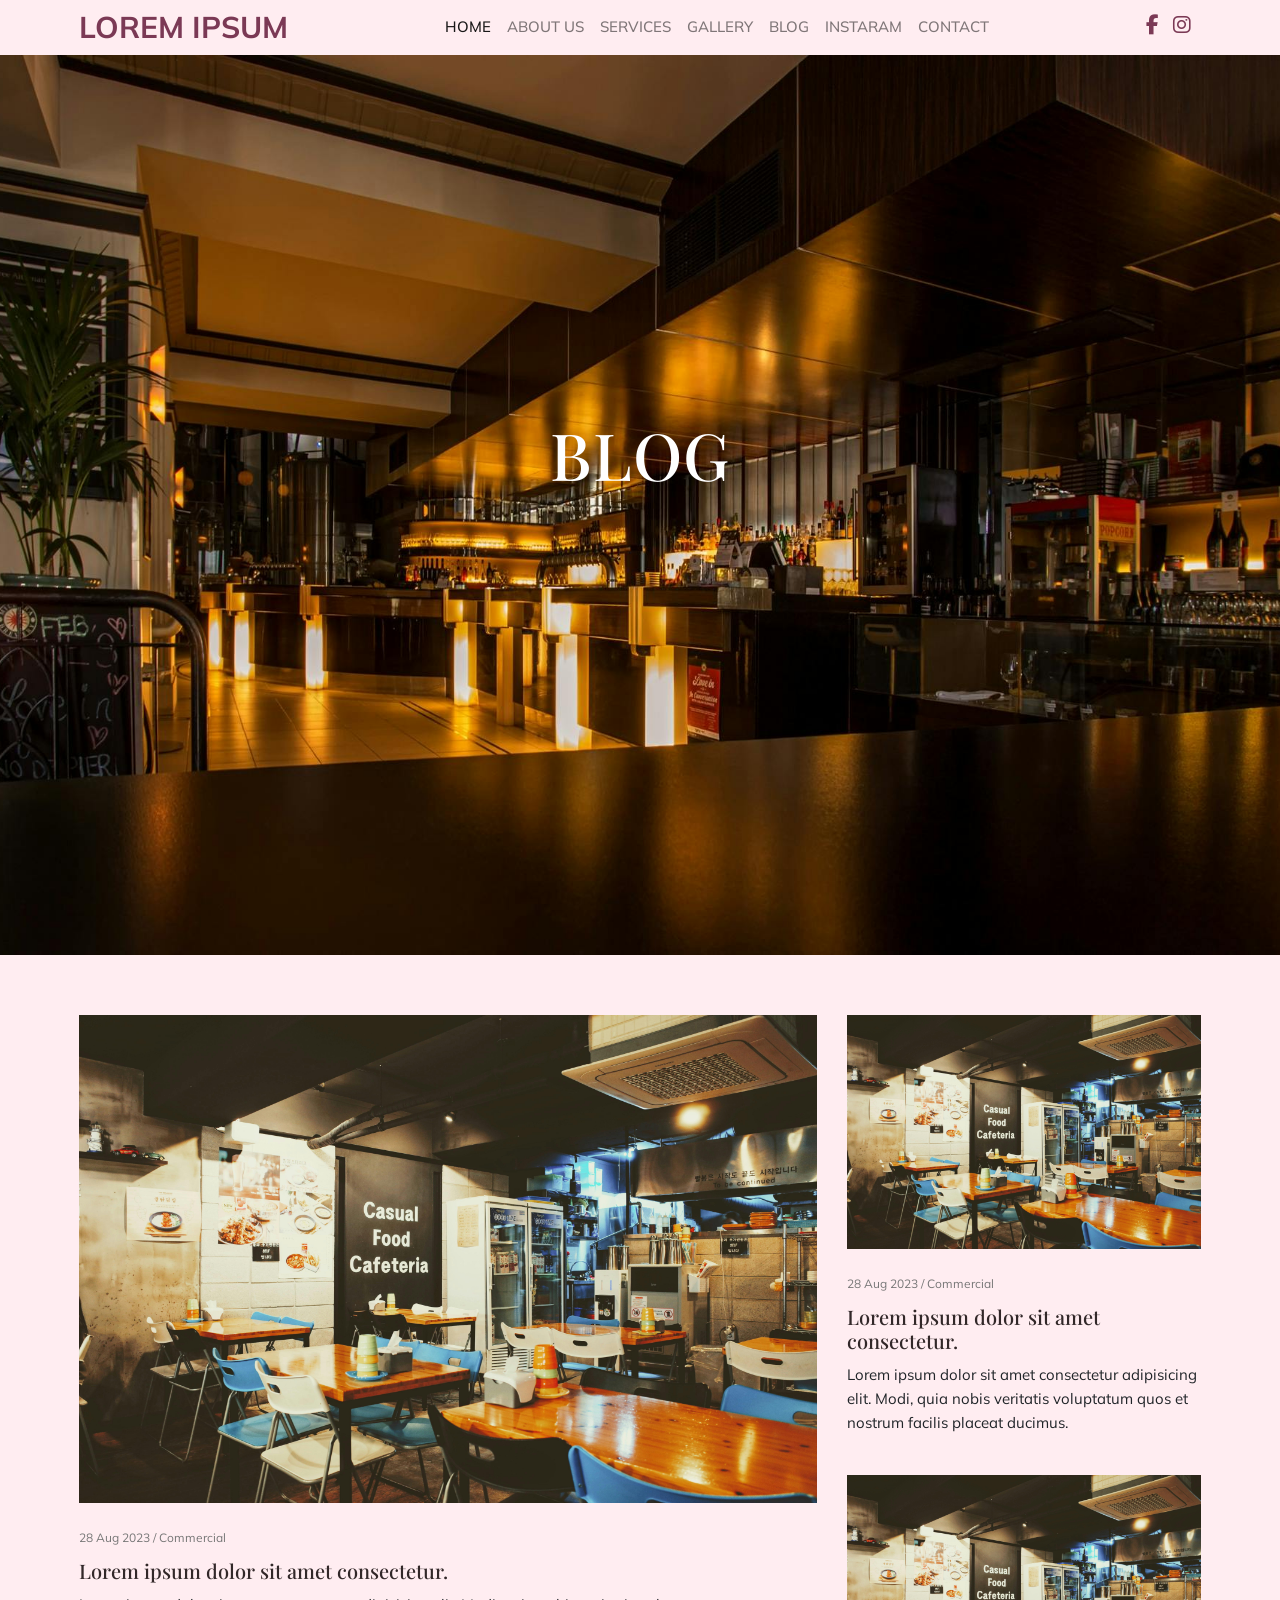
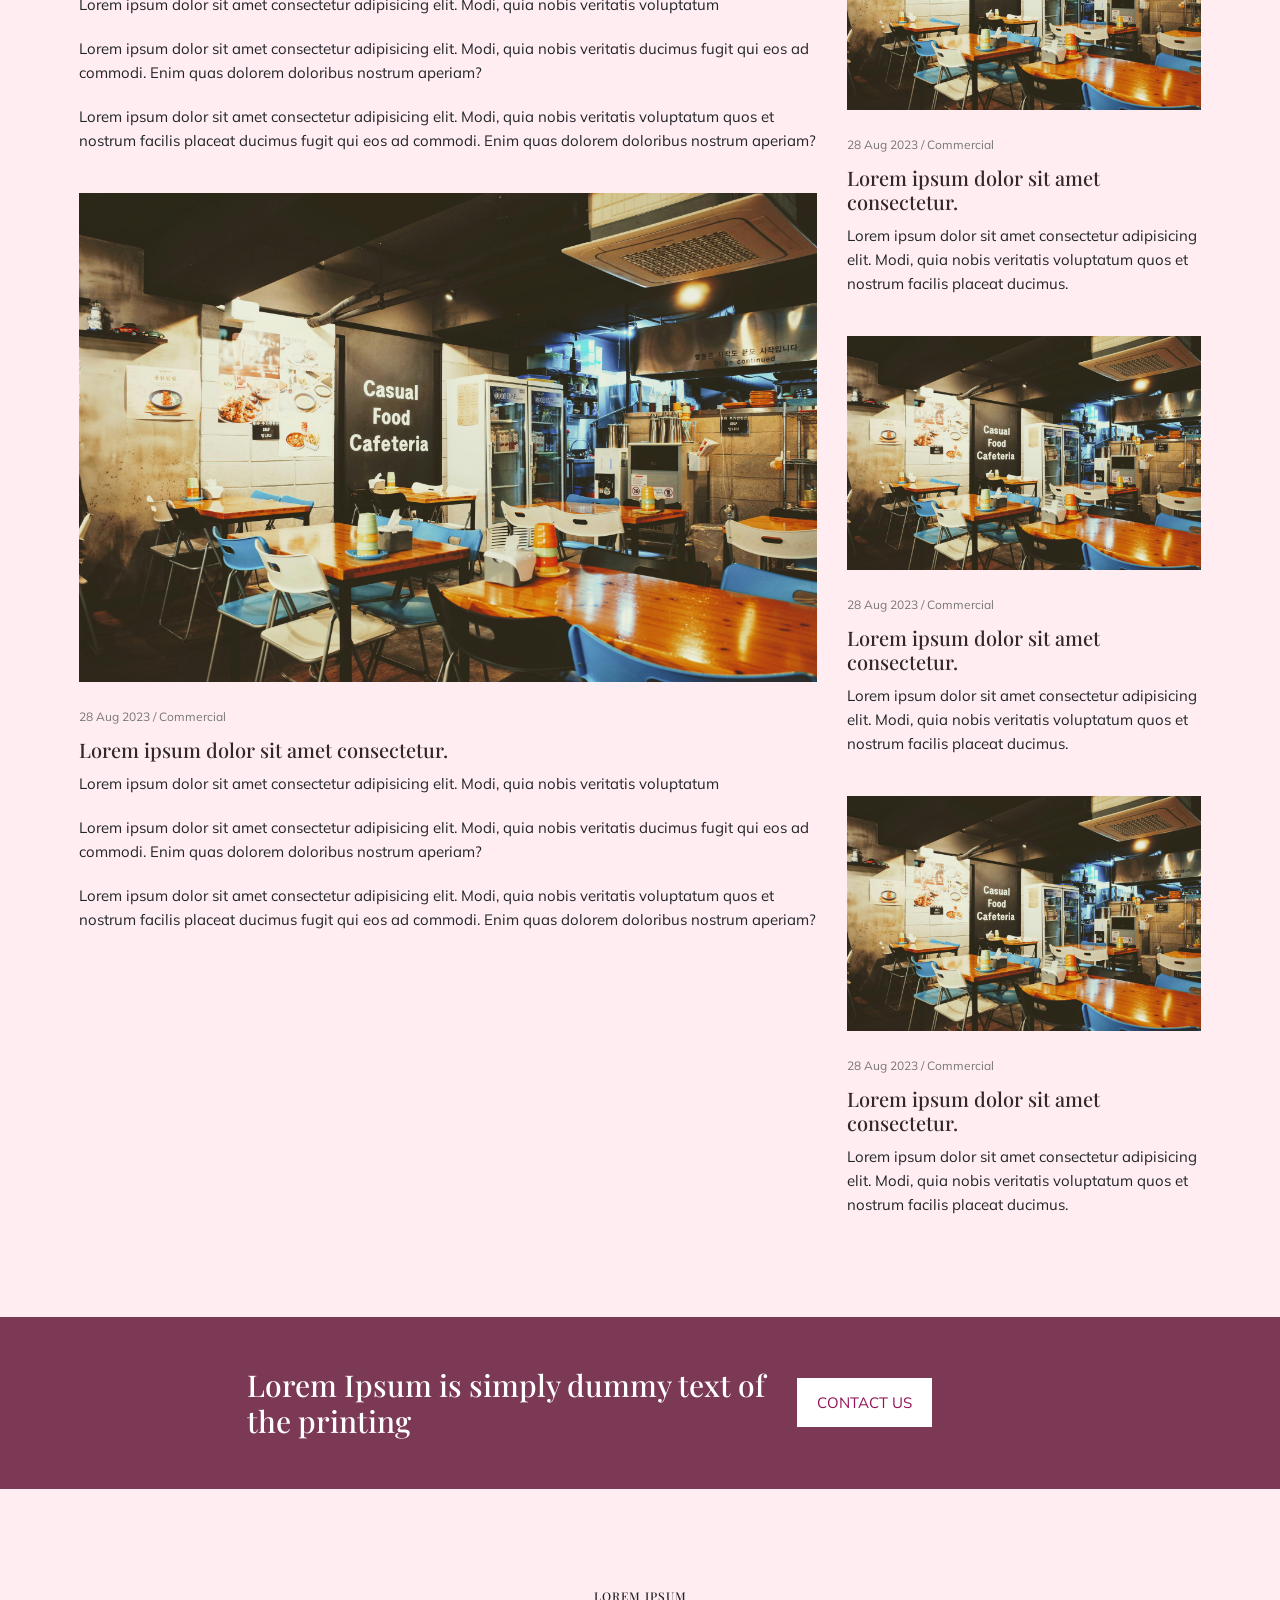
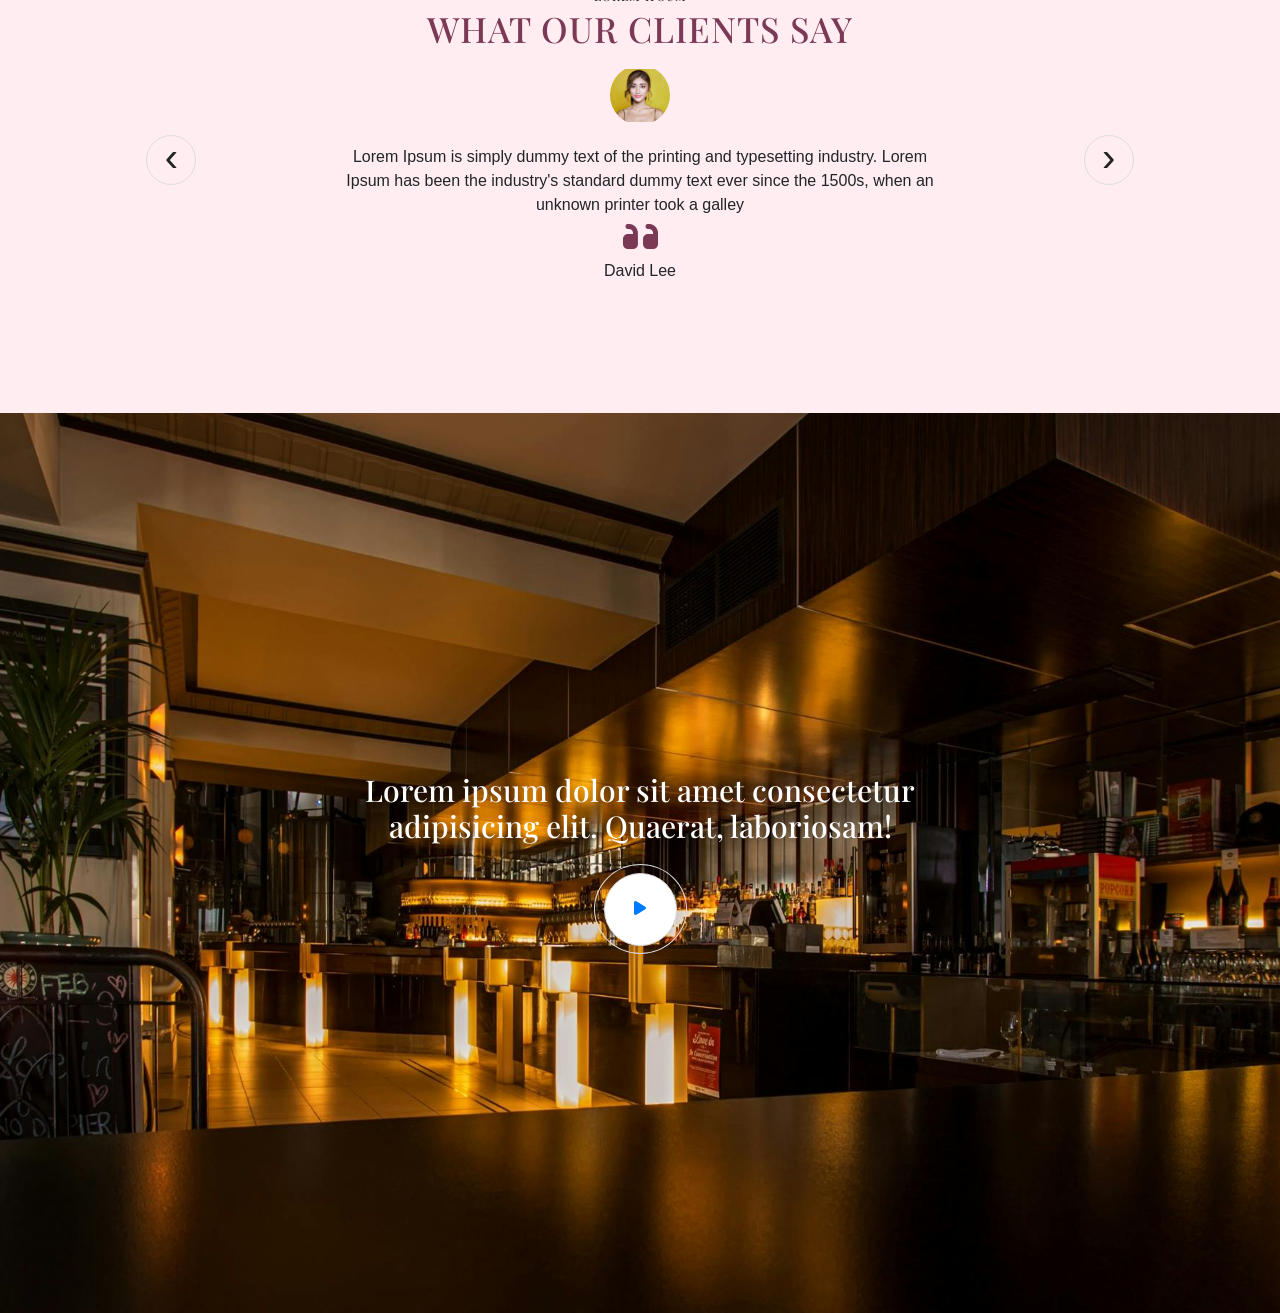
<file: blog.html>
<!DOCTYPE html>
<html lang="en">
<head>
    <meta charset="UTF-8">
    <meta name="viewport" content="width=device-width, initial-scale=1.0">
    <title>Blog</title>
    <link rel="stylesheet" href="./css/animate.css">
    <link rel="stylesheet" href="./css/owl.carousel.min.css">
    <link rel="stylesheet" href="./css/bootstrap.min.css">
    <link rel="stylesheet" href="./css/style.css">
    <link rel="preconnect" href="https://fonts.googleapis.com">
<link rel="preconnect" href="https://fonts.gstatic.com" crossorigin>
<link href="https://fonts.googleapis.com/css2?family=Playfair+Display:ital,wght@0,400..900;1,400..900&display=swap" rel="stylesheet">
<link href="https://fonts.googleapis.com/css2?family=Mulish:ital,wght@0,200..1000;1,200..1000&display=swap" rel="stylesheet">
    <link rel="stylesheet" href="https://cdnjs.cloudflare.com/ajax/libs/font-awesome/6.6.0/css/all.min.css" integrity="sha512-Kc323vGBEqzTmouAECnVceyQqyqdsSiqLQISBL29aUW4U/M7pSPA/gEUZQqv1cwx4OnYxTxve5UMg5GT6L4JJg==" crossorigin="anonymous" referrerpolicy="no-referrer" />
    <script type="text/javascript" src="./js/jquery.min.js"></script>
	<script type="text/javascript" src="./js/bootstrap.min.js"></script>
	<script type="text/javascript" src="./js/owl.carousel.js"></script>
</head>
<body>
   <div class="main-header">
   
    <div class="container">
        <div class="second-header">
            <div class="header-logo">
                <a href="index.html">Lorem Ipsum</a>
            </div>
                <nav class="navbar navbar-expand-lg navbar-light">
                    
                        <!-- Toggler/collapsing button -->
                        <button class="navbar-toggler" type="button" data-toggle="collapse" data-target="#navbarNav" aria-controls="navbarNav" aria-expanded="false" aria-label="Toggle navigation">
                            <span class="navbar-toggler-icon"></span>
                        </button>
                        
                        <!-- Navbar Links -->
                        <div class="collapse navbar-collapse" id="navbarNav">
                            <ul class="navbar-nav mr-auto">
                                <li class="nav-item">
                                    <a class="nav-link active" href="/">Home</a>
                                </li>
                                <li class="nav-item">
                                    <a class="nav-link" href="about-us.html">About Us</a>
                                </li>
                                <li class="nav-item">
                                    <a class="nav-link" href="services.html">Services</a>
                                </li>
                                <li class="nav-item">
                                    <a class="nav-link" href="gallery.html">Gallery</a>
                                </li>
                                <li class="nav-item">
                                    <a class="nav-link" href="blog.html">Blog</a>
                                </li>
                                <li class="nav-item">
                                    <a class="nav-link" href="store.html">Instaram</a>
                                </li>
                                <li class="nav-item">
                                    <a class="nav-link" href="store.html">Contact</a>
                                </li>

                            </ul>
                
                           
                        
                    </div>
                </nav>
               
               
          <div class="header-links">
            <a href="#"><i class="fa-brands fa-facebook-f"></i></a>
            <a href="#"><i class="fa-brands fa-instagram"></i></a>
          </div>
        </div>
    </div>
   </div>
   
<!-- banner section -->
 <div class="about-banner-section">
    <div class="container-full">
       <div class="banner-image">
        <img src="./images/banner.jpg" alt="banner">
       </div>
            <div class="bannner-content-col">
                <div class="banner-content">
                    <h1>Blog</h1>
                </div>
            </div>
    </div>
 </div>

<!-- Blog section -->

<div class="blog-page-section padding-top-bottom">
    <div class="container">
        <div class="row">
            <div class="col-md-8">
                <div class="blog-content">
                    <div class="blog-image">
                        <img src="./images/service.jpg" alt="image">
                    </div>
                    <div class="blog-date">
                        <p>28 Aug 2023 / Commercial</p>
                    </div>
                    <div class="blog-title">
                        <h4>Lorem ipsum dolor sit amet consectetur.</h4>
                    </div>
                    <div class="blog-desc">
                        <p>Lorem ipsum dolor sit amet consectetur adipisicing elit. Modi, quia nobis veritatis voluptatum </p>
                        <p>Lorem ipsum dolor sit amet consectetur adipisicing elit. Modi, quia nobis veritatis ducimus fugit qui eos ad commodi. Enim quas dolorem doloribus nostrum aperiam?</p>
                        <p>Lorem ipsum dolor sit amet consectetur adipisicing elit. Modi, quia nobis veritatis voluptatum quos et nostrum facilis placeat ducimus fugit qui eos ad commodi. Enim quas dolorem doloribus nostrum aperiam?</p>
                    </div>
                </div>

                <div class="blog-content">
                    <div class="blog-image">
                        <img src="./images/service.jpg" alt="image">
                    </div>
                    <div class="blog-date">
                        <p>28 Aug 2023 / Commercial</p>
                    </div>
                    <div class="blog-title">
                        <h4>Lorem ipsum dolor sit amet consectetur.</h4>
                    </div>
                    <div class="blog-desc">
                        <p>Lorem ipsum dolor sit amet consectetur adipisicing elit. Modi, quia nobis veritatis voluptatum </p>
                        <p>Lorem ipsum dolor sit amet consectetur adipisicing elit. Modi, quia nobis veritatis ducimus fugit qui eos ad commodi. Enim quas dolorem doloribus nostrum aperiam?</p>
                        <p>Lorem ipsum dolor sit amet consectetur adipisicing elit. Modi, quia nobis veritatis voluptatum quos et nostrum facilis placeat ducimus fugit qui eos ad commodi. Enim quas dolorem doloribus nostrum aperiam?</p>
                    </div>
                </div>
            </div>
            <div class="col-md-4">
                <div class="blog-content">
                    <div class="blog-image">
                        <img src="./images/service.jpg" alt="image">
                    </div>
                    <div class="blog-date">
                        <p>28 Aug 2023 / Commercial</p>
                    </div>
                    <div class="blog-title">
                        <h4>Lorem ipsum dolor sit amet consectetur.</h4>
                    </div>
                    <div class="blog-desc">
                        <p>Lorem ipsum dolor sit amet consectetur adipisicing elit. Modi, quia nobis veritatis voluptatum quos et nostrum facilis placeat ducimus.</p>
                    </div>
                    
                </div>
                <div class="blog-content">
                    <div class="blog-image">
                        <img src="./images/service.jpg" alt="image">
                    </div>
                    <div class="blog-date">
                        <p>28 Aug 2023 / Commercial</p>
                    </div>
                    <div class="blog-title">
                        <h4>Lorem ipsum dolor sit amet consectetur.</h4>
                    </div>
                    <div class="blog-desc">
                        <p>Lorem ipsum dolor sit amet consectetur adipisicing elit. Modi, quia nobis veritatis voluptatum quos et nostrum facilis placeat ducimus.</p>
                    </div>
                    
                </div>
                <div class="blog-content">
                    <div class="blog-image">
                        <img src="./images/service.jpg" alt="image">
                    </div>
                    <div class="blog-date">
                        <p>28 Aug 2023 / Commercial</p>
                    </div>
                    <div class="blog-title">
                        <h4>Lorem ipsum dolor sit amet consectetur.</h4>
                    </div>
                    <div class="blog-desc">
                        <p>Lorem ipsum dolor sit amet consectetur adipisicing elit. Modi, quia nobis veritatis voluptatum quos et nostrum facilis placeat ducimus.</p>
                    </div>
                    
                </div>
                <div class="blog-content">
                    <div class="blog-image">
                        <img src="./images/service.jpg" alt="image">
                    </div>
                    <div class="blog-date">
                        <p>28 Aug 2023 / Commercial</p>
                    </div>
                    <div class="blog-title">
                        <h4>Lorem ipsum dolor sit amet consectetur.</h4>
                    </div>
                    <div class="blog-desc">
                        <p>Lorem ipsum dolor sit amet consectetur adipisicing elit. Modi, quia nobis veritatis voluptatum quos et nostrum facilis placeat ducimus.</p>
                    </div>
                    
                </div>
            </div>
        </div>
    </div>
</div>











































<!-- contact us button section -->

<div class="contact-us-btn-section2">
    <div class="container">
       <div class="btn-text-row">
        <div class="btn-content">
            <div class="text-content-para">
                <h3>Lorem Ipsum is simply dummy text of the printing </h3>
            </div>
            <div class="all_button">
                <a href="#">Contact Us</a>
            </div>
        </div>
       </div>
      
    </div>
    
 </div>

<!-- Testimonial section -->
<div class="testimonial-section">
    <div class="container">
        <div id="client_slider" class="owl-carousel owl-loaded owl-drag">
            <div class="testimonial-row">
                <div class="testimonial-content">
                        <div class="all-common-heading">
                            <h4>Lorem Ipsum</h4>
                            <h3>What our clients say</h3>
                        </div>
                        <div class="client-profile-image">
                            <img src="./images/profile.jpg" alt="">
                        </div>
                        <div class="client-quate">
                            <p>Lorem Ipsum is simply dummy text of the printing and typesetting industry. Lorem Ipsum has been the industry's standard dummy text ever since the 1500s, when an unknown printer took a galley</p>
                        </div>
                        <div class="quote">
                            <p><i class="fa-solid fa-quote-left fa-flip-horizontal"></i></p>
                        </div>
                        <div class="client-name">
                            <p>David Lee</p>
                        </div>
                 </div>
            </div>
            <div class="testimonial-row">
                <div class="testimonial-content">
                        <div class="all-common-heading">
                            <h4>Lorem Ipsum</h4>
                            <h3>What our clients say</h3>
                        </div>
                        <div class="client-profile-image">
                            <img src="./images/profile.jpg" alt="">
                        </div>
                        <div class="client-quate">
                            <p>Lorem Ipsum is simply dummy text of the printing and typesetting industry. Lorem Ipsum has been the industry's standard dummy text ever since the 1500s, when an unknown printer took a galley</p>
                        </div>
                        <div class="quote">
                            <p><i class="fa-solid fa-quote-left fa-flip-horizontal"></i></p>
                        </div>
                        <div class="client-name">
                            <p>David Warner</p>
                        </div>
                 </div>
            </div>
            <div class="testimonial-row">
                <div class="testimonial-content">
                        <div class="all-common-heading">
                            <h4>Lorem Ipsum</h4>
                            <h3>What our clients say</h3>
                        </div>
                        <div class="client-profile-image">
                            <img src="./images/profile.jpg" alt="">
                        </div>
                        <div class="client-quate">
                            <p>Lorem Ipsum is simply dummy text of the printing and typesetting industry. Lorem Ipsum has been the industry's standard dummy text ever since the 1500s, when an unknown printer took a galley</p>
                        </div>
                        <div class="quote">
                            <p><i class="fa-solid fa-quote-left fa-flip-horizontal"></i></p>
                        </div>
                        <div class="client-name">
                            <p>David Loren</p>
                        </div>
                 </div>
            </div>
        </div>
    </div>
</div>

<!-- Video-section   -->
<div class="video-section">
    <div class="container-full">
        <div class="video-image">
            <img src="./images/banner.jpg" alt="image">
        </div>
        <div class="video-content">
           <div class="video-title">
            <h3>Lorem ipsum dolor sit amet consectetur adipisicing elit. Quaerat, laboriosam!</h3>
           </div>
            <div class="video-btn">
               <a href="#">
                <div class="play-border" id="play-video-btn">
                    <div class="play-btn">
                        <a href=""><i class="fa-solid fa-play"></i></a>
                       </div>
                   </div>
               </a>
            </div>
            <div id="video-popup" style="display: none; position: fixed; top: 0px; left: 0px; width: auto; height: 100%; background: rgba(0, 0, 0, 0.85); z-index: 9999; justify-content: center; align-items: center; transition: opacity 0.3s; opacity: 1;">
                <div style="position: relative; width: 100%; max-width: 100%;">
                  <!-- Close Button -->
                  <span id="close-popup">×</span>
              
                  <video id="custom-video" width="100%" controls="" style="border-radius: 10px;" class="appl1-hdvd-xx">
                    <source src="./images/POP-Video.mp4" type="video/mp4">
                    Your browser does not support the video tag.
                  </video>
                </div>
              </div>
        </div>
    </div>









<!-- Service slider js code -->
<script>
    $('#client_slider').owlCarousel({
      items: 1,
      loop: true,
      margin: 0,
      autoplay: true,
      autoplaySpeed: 3500,
      dots: false,
      nav: true,
      animateOut: 'slideOutRight',
    animateIn: 'slideInRight',
      responsiveClass: true,
      responsive: {
        320: {
          items: 1,
          dots: true,
          nav: false
       
        },
        480: {
          items: 1,
          dots: true,
        nav: false
         
        },
        768: {
          items: 1
        },
        992: {
          items: 1
        },
        1200: {
          items: 1
        }
      }
    });
  
  </script>


<script type="text/javascript">
    document.addEventListener('DOMContentLoaded', function () {
      const playBtn = document.getElementById('play-video-btn');
      const popup = document.getElementById('video-popup');
      const closeBtn = document.getElementById('close-popup');
      const video = document.getElementById('custom-video');
  
      playBtn.addEventListener('click', function () {
        popup.style.display = 'flex';
        setTimeout(() => popup.style.opacity = '1', 10);
        video.currentTime = 0;
        video.play();
      });
  
      closeBtn.addEventListener('click', function () {
        popup.style.opacity = '0';
        setTimeout(() => {
          popup.style.display = 'none';
          video.pause();
        }, 300);
      });
    });
    </script>
</body>
</html>
</file>
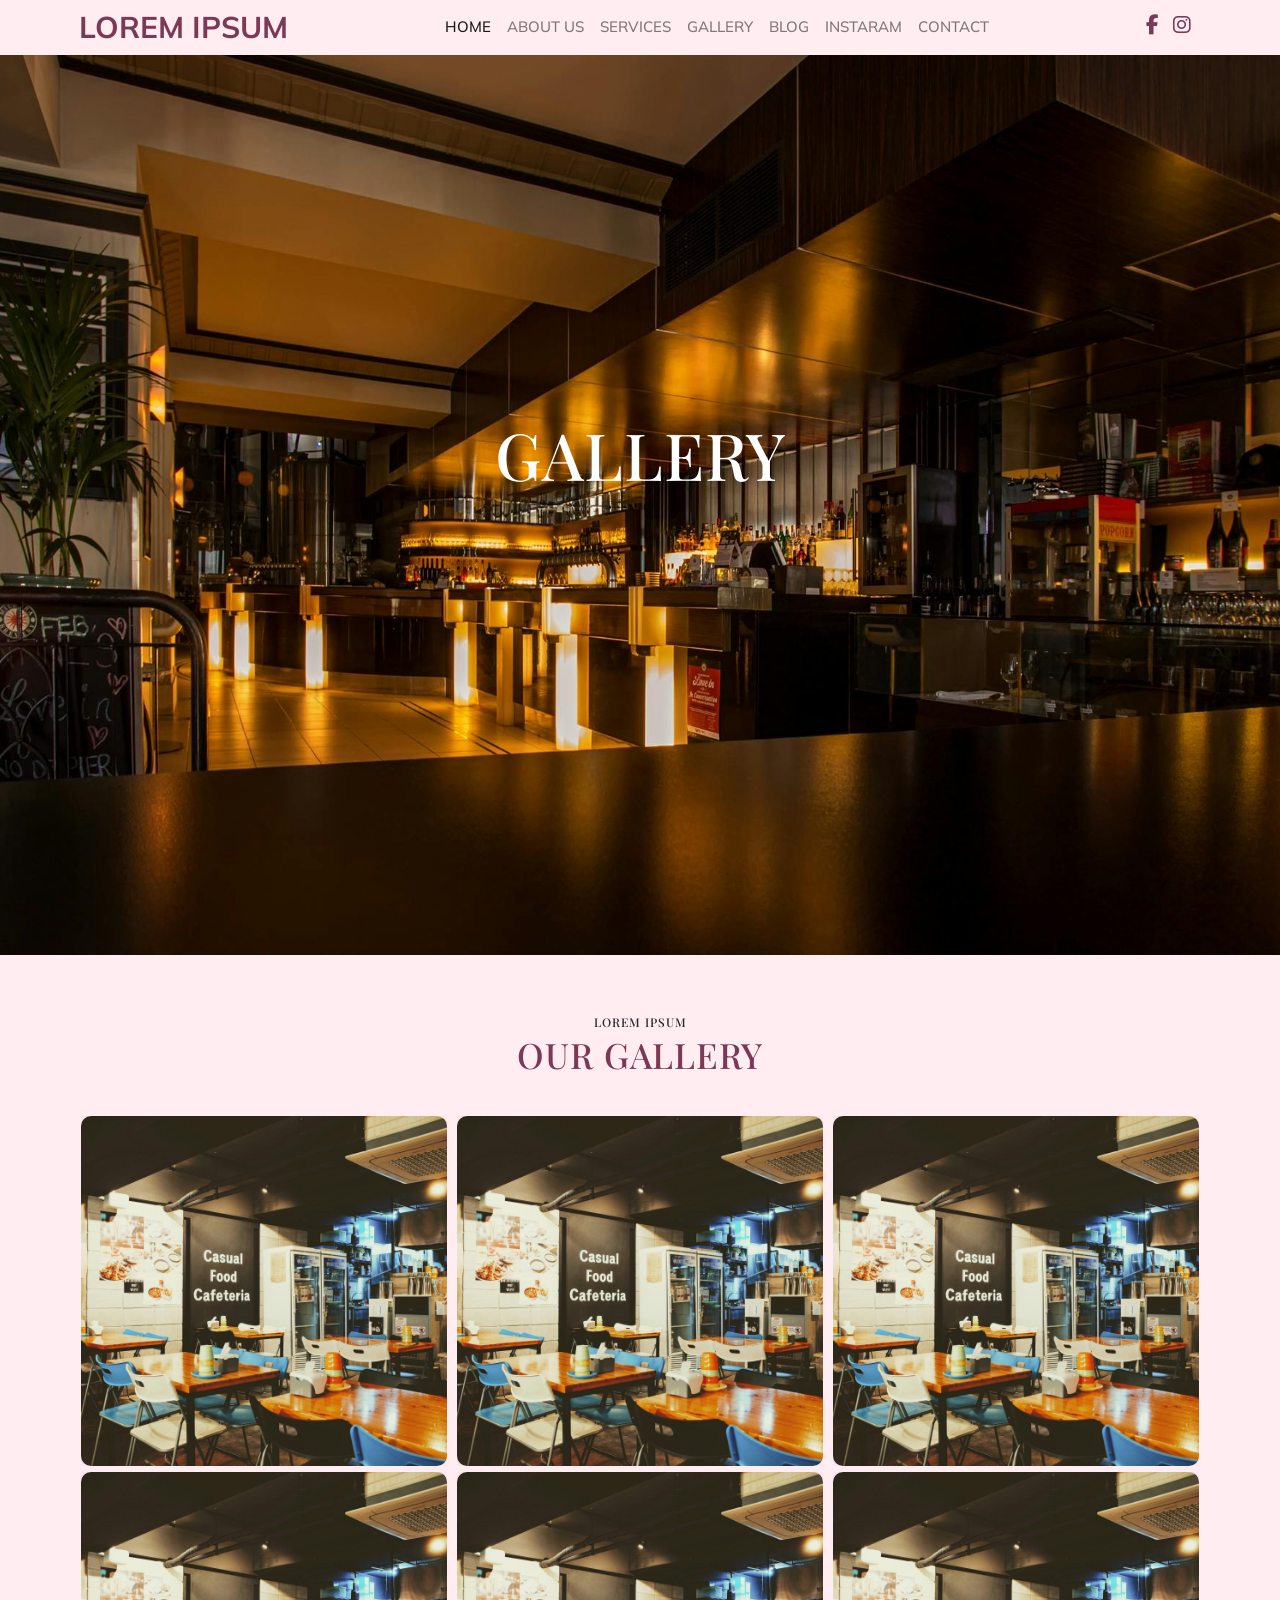
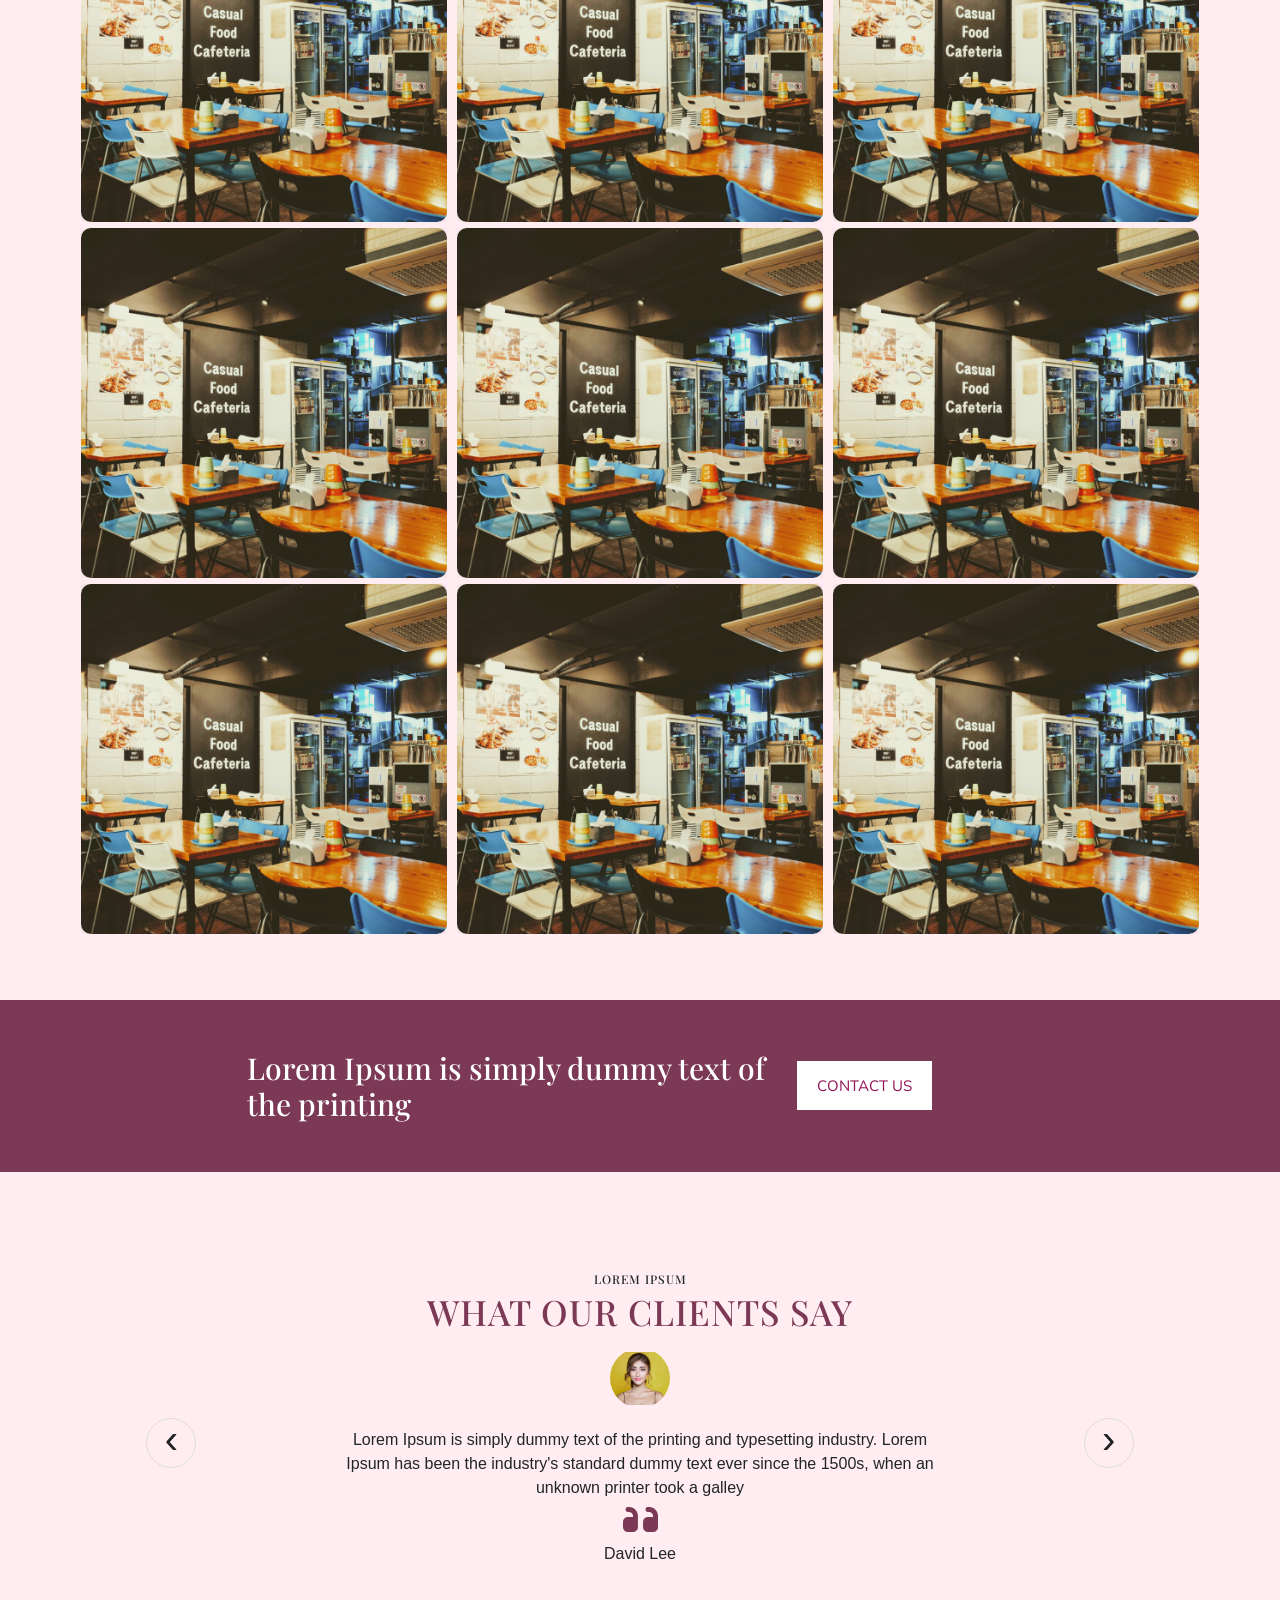
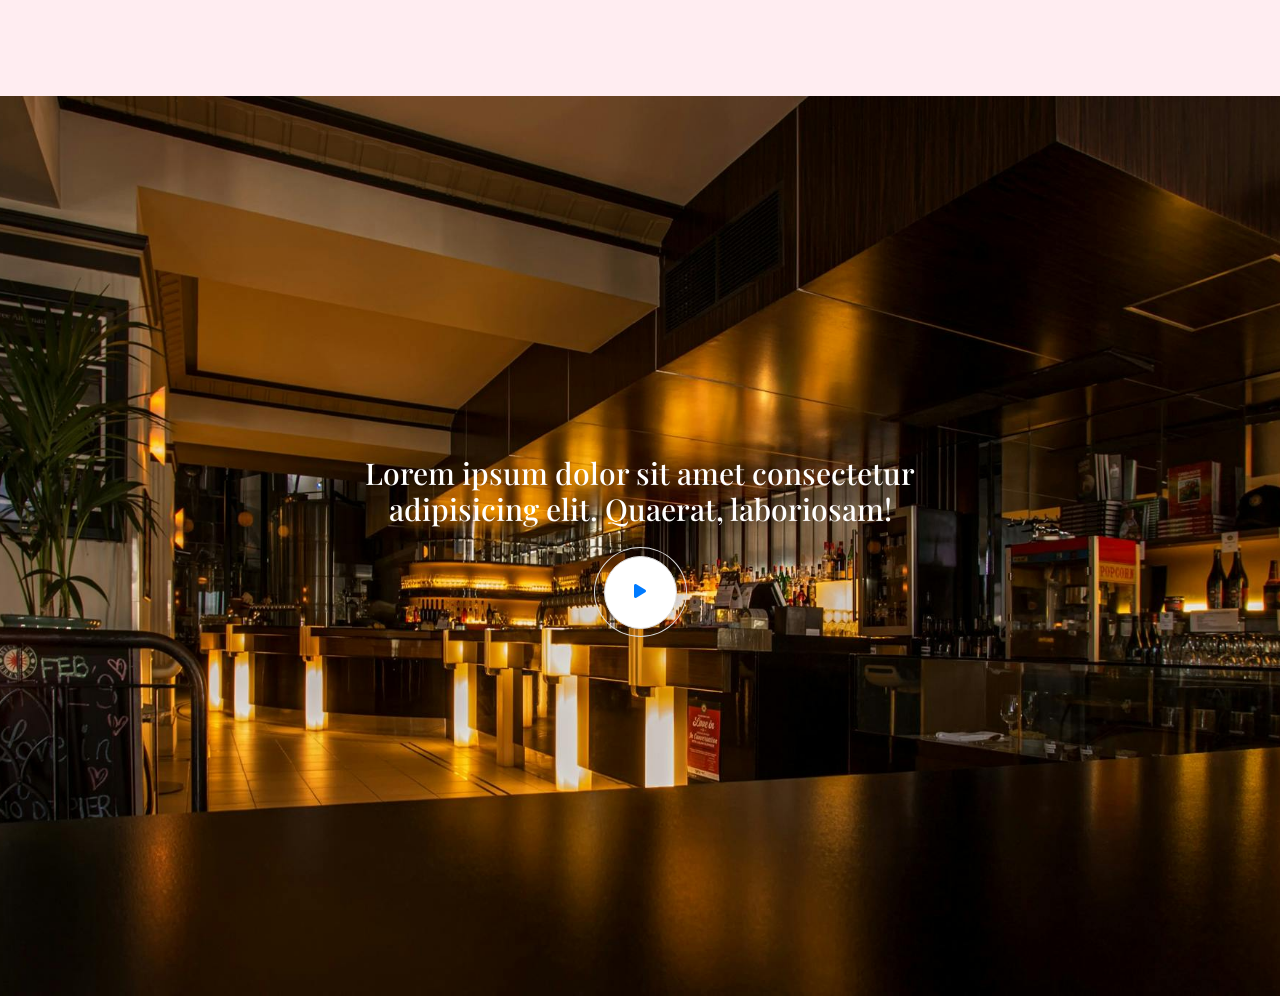
<file: gallery.html>
<!DOCTYPE html>
<html lang="en">
<head>
    <meta charset="UTF-8">
    <meta name="viewport" content="width=device-width, initial-scale=1.0">
    <title>Gallery</title>
    <link rel="stylesheet" href="./css/animate.css">
    <link rel="stylesheet" href="./css/owl.carousel.min.css">
    <link rel="stylesheet" href="./css/bootstrap.min.css">
    <link rel="stylesheet" href="./css/style.css">
    <link rel="preconnect" href="https://fonts.googleapis.com">
<link rel="preconnect" href="https://fonts.gstatic.com" crossorigin>
<link href="https://fonts.googleapis.com/css2?family=Playfair+Display:ital,wght@0,400..900;1,400..900&display=swap" rel="stylesheet">
<link href="https://fonts.googleapis.com/css2?family=Mulish:ital,wght@0,200..1000;1,200..1000&display=swap" rel="stylesheet">
    <link rel="stylesheet" href="https://cdnjs.cloudflare.com/ajax/libs/font-awesome/6.6.0/css/all.min.css" integrity="sha512-Kc323vGBEqzTmouAECnVceyQqyqdsSiqLQISBL29aUW4U/M7pSPA/gEUZQqv1cwx4OnYxTxve5UMg5GT6L4JJg==" crossorigin="anonymous" referrerpolicy="no-referrer" />
    <script type="text/javascript" src="./js/jquery.min.js"></script>
	<script type="text/javascript" src="./js/bootstrap.min.js"></script>
	<script type="text/javascript" src="./js/owl.carousel.js"></script>
</head>
<body>
   <div class="main-header">
   
    <div class="container">
        <div class="second-header">
            <div class="header-logo">
                <a href="index.html">Lorem Ipsum</a>
            </div>
                <nav class="navbar navbar-expand-lg navbar-light">
                    
                        <!-- Toggler/collapsing button -->
                        <button class="navbar-toggler" type="button" data-toggle="collapse" data-target="#navbarNav" aria-controls="navbarNav" aria-expanded="false" aria-label="Toggle navigation">
                            <span class="navbar-toggler-icon"></span>
                        </button>
                        
                        <!-- Navbar Links -->
                        <div class="collapse navbar-collapse" id="navbarNav">
                            <ul class="navbar-nav mr-auto">
                                <li class="nav-item">
                                    <a class="nav-link active" href="/">Home</a>
                                </li>
                                <li class="nav-item">
                                    <a class="nav-link" href="about-us.html">About Us</a>
                                </li>
                                <li class="nav-item">
                                    <a class="nav-link" href="services.html">Services</a>
                                </li>
                                <li class="nav-item">
                                    <a class="nav-link" href="gallery.html">Gallery</a>
                                </li>
                                <li class="nav-item">
                                    <a class="nav-link" href="blog.html">Blog</a>
                                </li>
                                <li class="nav-item">
                                    <a class="nav-link" href="store.html">Instaram</a>
                                </li>
                                <li class="nav-item">
                                    <a class="nav-link" href="store.html">Contact</a>
                                </li>

                            </ul>
                 
                    </div>
                </nav>
               
               
          <div class="header-links">
            <a href="#"><i class="fa-brands fa-facebook-f"></i></a>
            <a href="#"><i class="fa-brands fa-instagram"></i></a>
          </div>
        </div>
    </div>
   </div>
   
<!-- banner section -->
 <div class="about-banner-section">
    <div class="container-full">
       <div class="banner-image">
        <img src="./images/banner.jpg" alt="banner">
       </div>
            <div class="bannner-content-col">
                <div class="banner-content">
                    <h1>Gallery</h1>
                  
                </div>
            </div>
    </div>
 </div>

<!-- gallery section -->
 <div class="gallery-section padding-top-bottom">
    <div class="container">
        <div class="gallery-row">
            <div class="gallery-content">
                <div class="all-common-heading">
                    <h4>Lorem Ipsum</h4>
                    <h3>Our Gallery</h3>
                </div>
                <div class="gallery-row">
                    <div class="gallery-col">
                        <div class="gallery-image">
                            <img src="./images/service.jpg" alt="image">
                        </div>
                    </div>
                    <div class="gallery-col">
                        <div class="gallery-image">
                            <img src="./images/service.jpg" alt="image">
                        </div>
                    </div>
                    <div class="gallery-col">
                        <div class="gallery-image">
                            <img src="./images/service.jpg" alt="image">
                        </div>
                    </div>
                    <div class="gallery-col">
                        <div class="gallery-image">
                            <img src="./images/service.jpg" alt="image">
                        </div>
                    </div>
                    <div class="gallery-col">
                        <div class="gallery-image">
                            <img src="./images/service.jpg" alt="image">
                        </div>
                    </div>
                    <div class="gallery-col">
                        <div class="gallery-image">
                            <img src="./images/service.jpg" alt="image">
                        </div>
                    </div>
                    <div class="gallery-col">
                        <div class="gallery-image">
                            <img src="./images/service.jpg" alt="image">
                        </div>
                    </div>
                    <div class="gallery-col">
                        <div class="gallery-image">
                            <img src="./images/service.jpg" alt="image">
                        </div>
                    </div>
                    <div class="gallery-col">
                        <div class="gallery-image">
                            <img src="./images/service.jpg" alt="image">
                        </div>
                    </div>
                    <div class="gallery-col">
                        <div class="gallery-image">
                            <img src="./images/service.jpg" alt="image">
                        </div>
                    </div>
                    <div class="gallery-col">
                        <div class="gallery-image">
                            <img src="./images/service.jpg" alt="image">
                        </div>
                    </div>
                    <div class="gallery-col">
                        <div class="gallery-image">
                            <img src="./images/service.jpg" alt="image">
                        </div>
                    </div>
                </div>
            </div>
        </div>
    </div>
 </div>


<!-- contact us button section -->

<div class="contact-us-btn-section2">
    <div class="container">
       <div class="btn-text-row">
        <div class="btn-content">
            <div class="text-content-para">
                <h3>Lorem Ipsum is simply dummy text of the printing </h3>
            </div>
            <div class="all_button">
                <a href="#">Contact Us</a>
            </div>
        </div>
       </div>
      
    </div>
     <!-- image section
     <div class="grid-container">
        <div class="colmn double-image">
          <img src="./images/service.jpg" alt="image">
          <img src="./images/service2.jpg" alt="image">
        </div>
      
        <div>
          <img class="single-image" src="./images/1.jpg" alt="image">
        </div>
 
        <div class="colmn double-image">
            <img src="./images/service.jpg" alt="image">
            <img src="./images/service2.jpg" alt="image">
        </div>
      </div> -->
 </div>

<!-- Testimonial section -->
<div class="testimonial-section">
    <div class="container">
        <div id="client_slider" class="owl-carousel owl-loaded owl-drag">
            <div class="testimonial-row">
                <div class="testimonial-content">
                        <div class="all-common-heading">
                            <h4>Lorem Ipsum</h4>
                            <h3>What our clients say</h3>
                        </div>
                        <div class="client-profile-image">
                            <img src="./images/profile.jpg" alt="">
                        </div>
                        <div class="client-quate">
                            <p>Lorem Ipsum is simply dummy text of the printing and typesetting industry. Lorem Ipsum has been the industry's standard dummy text ever since the 1500s, when an unknown printer took a galley</p>
                        </div>
                        <div class="quote">
                            <p><i class="fa-solid fa-quote-left fa-flip-horizontal"></i></p>
                        </div>
                        <div class="client-name">
                            <p>David Lee</p>
                        </div>
                 </div>
            </div>
            <div class="testimonial-row">
                <div class="testimonial-content">
                        <div class="all-common-heading">
                            <h4>Lorem Ipsum</h4>
                            <h3>What our clients say</h3>
                        </div>
                        <div class="client-profile-image">
                            <img src="./images/profile.jpg" alt="">
                        </div>
                        <div class="client-quate">
                            <p>Lorem Ipsum is simply dummy text of the printing and typesetting industry. Lorem Ipsum has been the industry's standard dummy text ever since the 1500s, when an unknown printer took a galley</p>
                        </div>
                        <div class="quote">
                            <p><i class="fa-solid fa-quote-left fa-flip-horizontal"></i></p>
                        </div>
                        <div class="client-name">
                            <p>David Warner</p>
                        </div>
                 </div>
            </div>
            <div class="testimonial-row">
                <div class="testimonial-content">
                        <div class="all-common-heading">
                            <h4>Lorem Ipsum</h4>
                            <h3>What our clients say</h3>
                        </div>
                        <div class="client-profile-image">
                            <img src="./images/profile.jpg" alt="">
                        </div>
                        <div class="client-quate">
                            <p>Lorem Ipsum is simply dummy text of the printing and typesetting industry. Lorem Ipsum has been the industry's standard dummy text ever since the 1500s, when an unknown printer took a galley</p>
                        </div>
                        <div class="quote">
                            <p><i class="fa-solid fa-quote-left fa-flip-horizontal"></i></p>
                        </div>
                        <div class="client-name">
                            <p>David Loren</p>
                        </div>
                 </div>
            </div>
        </div>
    </div>
</div>

<!-- Video-section   -->
<div class="video-section">
    <div class="container-full">
        <div class="video-image">
            <img src="./images/banner.jpg" alt="image">
        </div>
        <div class="video-content">
           <div class="video-title">
            <h3>Lorem ipsum dolor sit amet consectetur adipisicing elit. Quaerat, laboriosam!</h3>
           </div>
            <div class="video-btn">
               <a href="#">
                <div class="play-border" id="play-video-btn">
                    <div class="play-btn">
                        <a href=""><i class="fa-solid fa-play"></i></a>
                       </div>
                   </div>
               </a>
            </div>
            <div id="video-popup" style="display: none; position: fixed; top: 0px; left: 0px; width: auto; height: 100%; background: rgba(0, 0, 0, 0.85); z-index: 9999; justify-content: center; align-items: center; transition: opacity 0.3s; opacity: 1;">
                <div style="position: relative; width: 100%; max-width: 100%;">
                  <!-- Close Button -->
                  <span id="close-popup">×</span>
              
                  <video id="custom-video" width="100%" controls="" style="border-radius: 10px;" class="appl1-hdvd-xx">
                    <source src="./images/POP-Video.mp4" type="video/mp4">
                    Your browser does not support the video tag.
                  </video>
                </div>
              </div>
        </div>
    </div>









<!-- Service slider js code -->
<script>
    $('#client_slider').owlCarousel({
      items: 1,
      loop: true,
      margin: 0,
      autoplay: true,
      autoplaySpeed: 3500,
      dots: false,
      nav: true,
      animateOut: 'slideOutRight',
    animateIn: 'slideInRight',
      responsiveClass: true,
      responsive: {
        320: {
          items: 1,
          dots: true,
          nav: false
       
        },
        480: {
          items: 1,
          dots: true,
        nav: false
         
        },
        768: {
          items: 1
        },
        992: {
          items: 1
        },
        1200: {
          items: 1
        }
      }
    });
  
  </script>


<script type="text/javascript">
    document.addEventListener('DOMContentLoaded', function () {
      const playBtn = document.getElementById('play-video-btn');
      const popup = document.getElementById('video-popup');
      const closeBtn = document.getElementById('close-popup');
      const video = document.getElementById('custom-video');
  
      playBtn.addEventListener('click', function () {
        popup.style.display = 'flex';
        setTimeout(() => popup.style.opacity = '1', 10);
        video.currentTime = 0;
        video.play();
      });
  
      closeBtn.addEventListener('click', function () {
        popup.style.opacity = '0';
        setTimeout(() => {
          popup.style.display = 'none';
          video.pause();
        }, 300);
      });
    });
    </script>
</body>
</html>
</file>
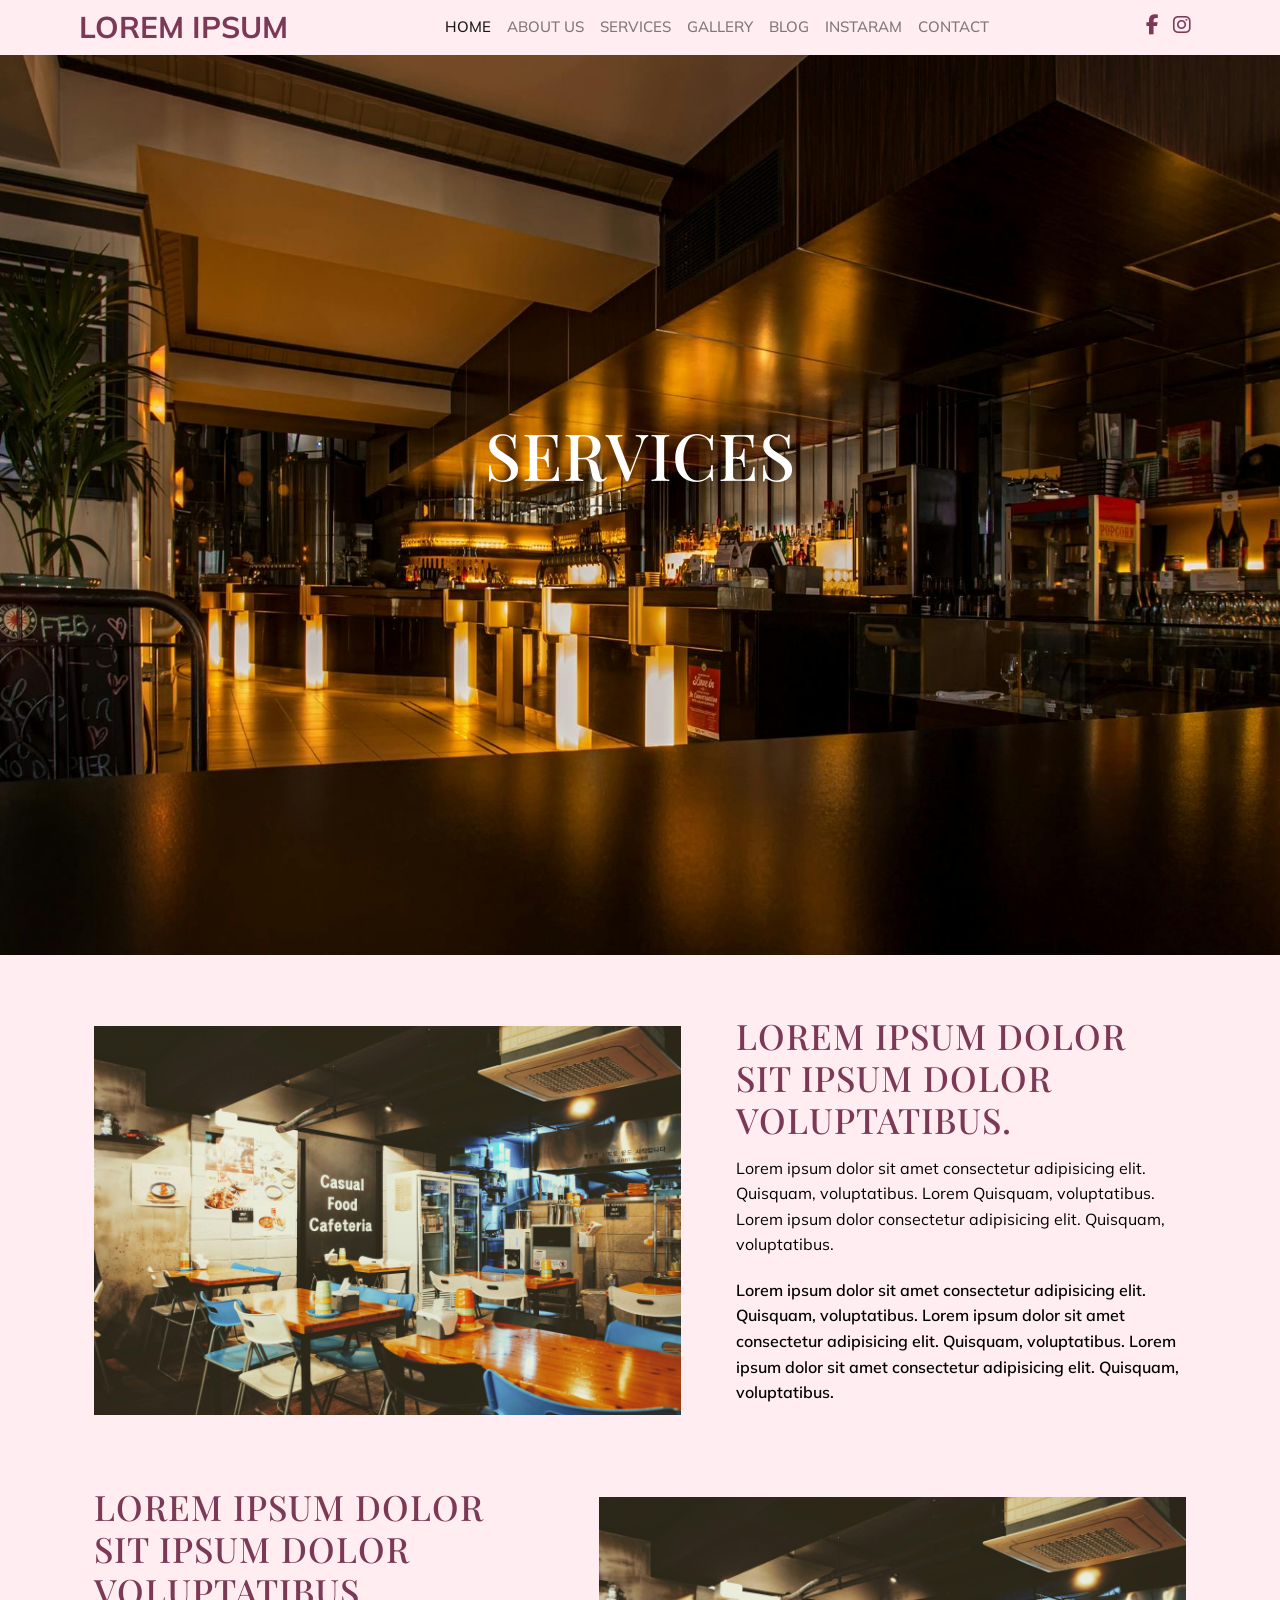
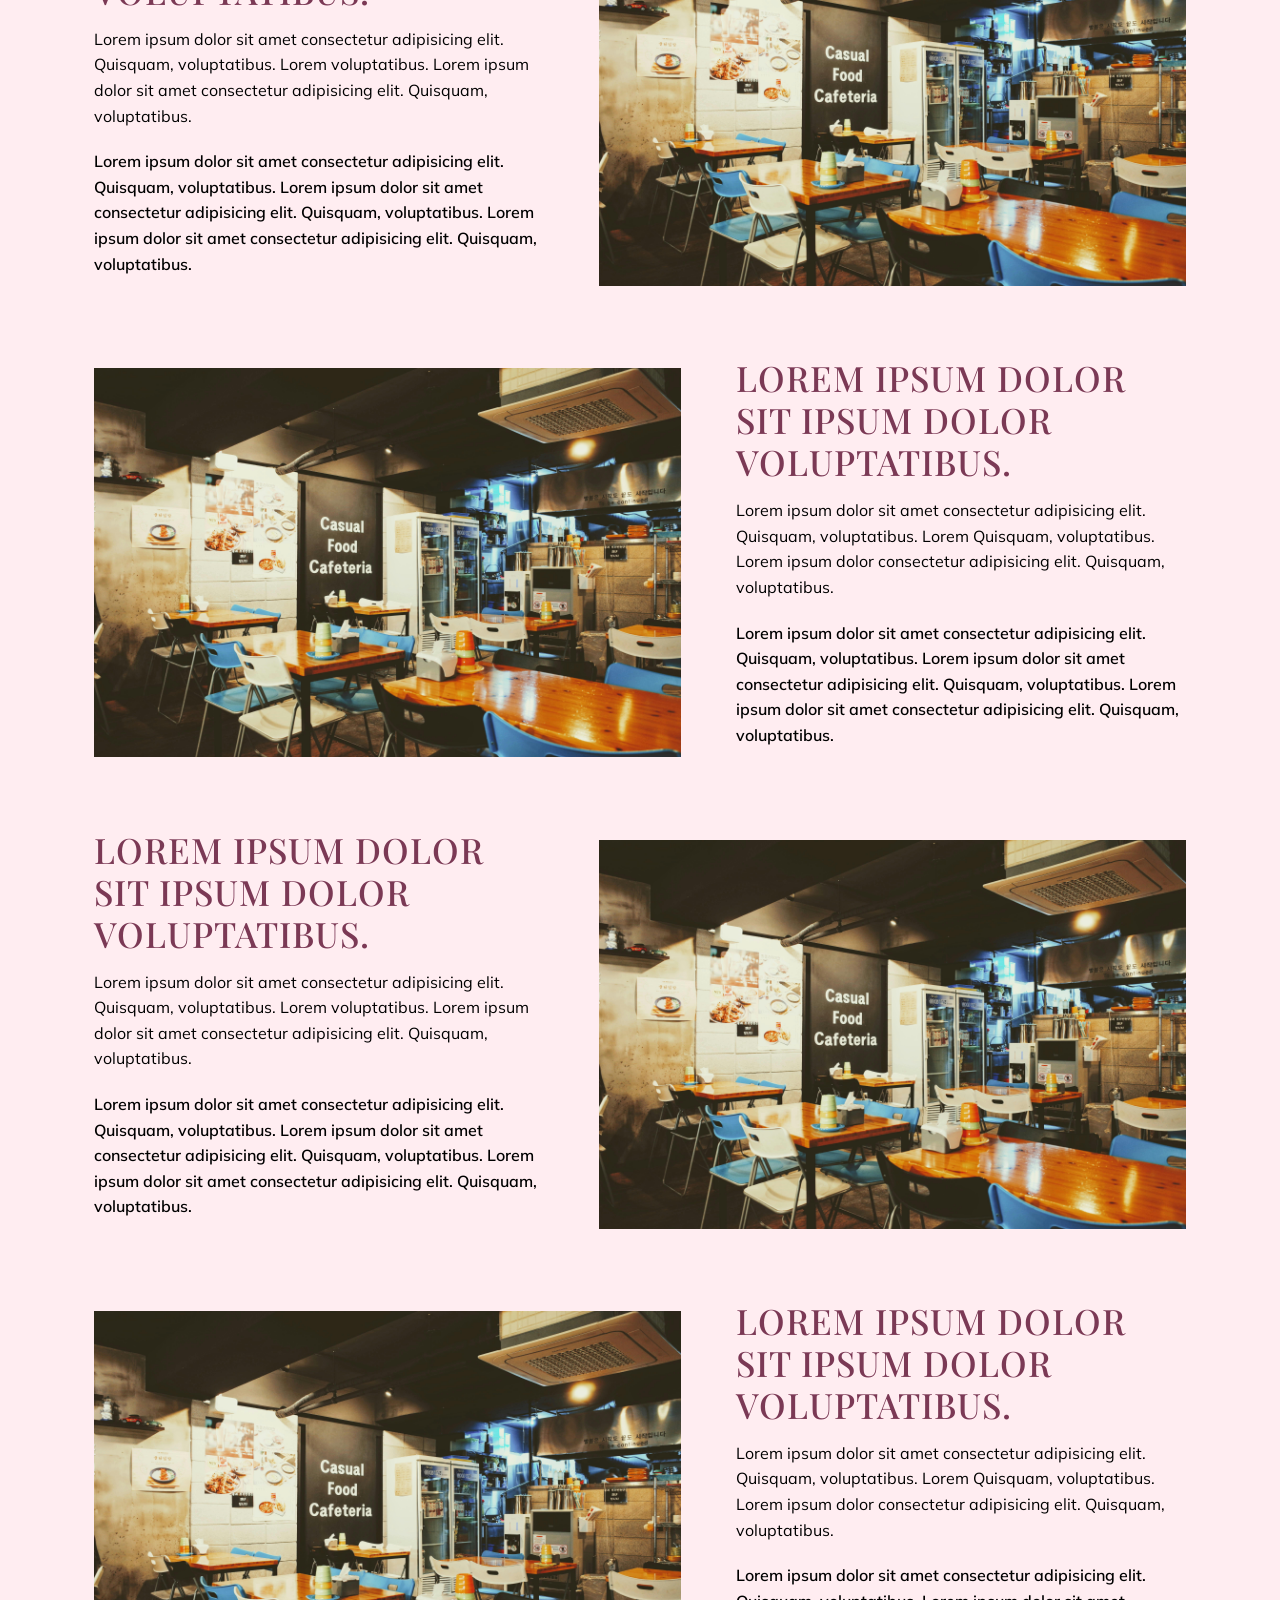
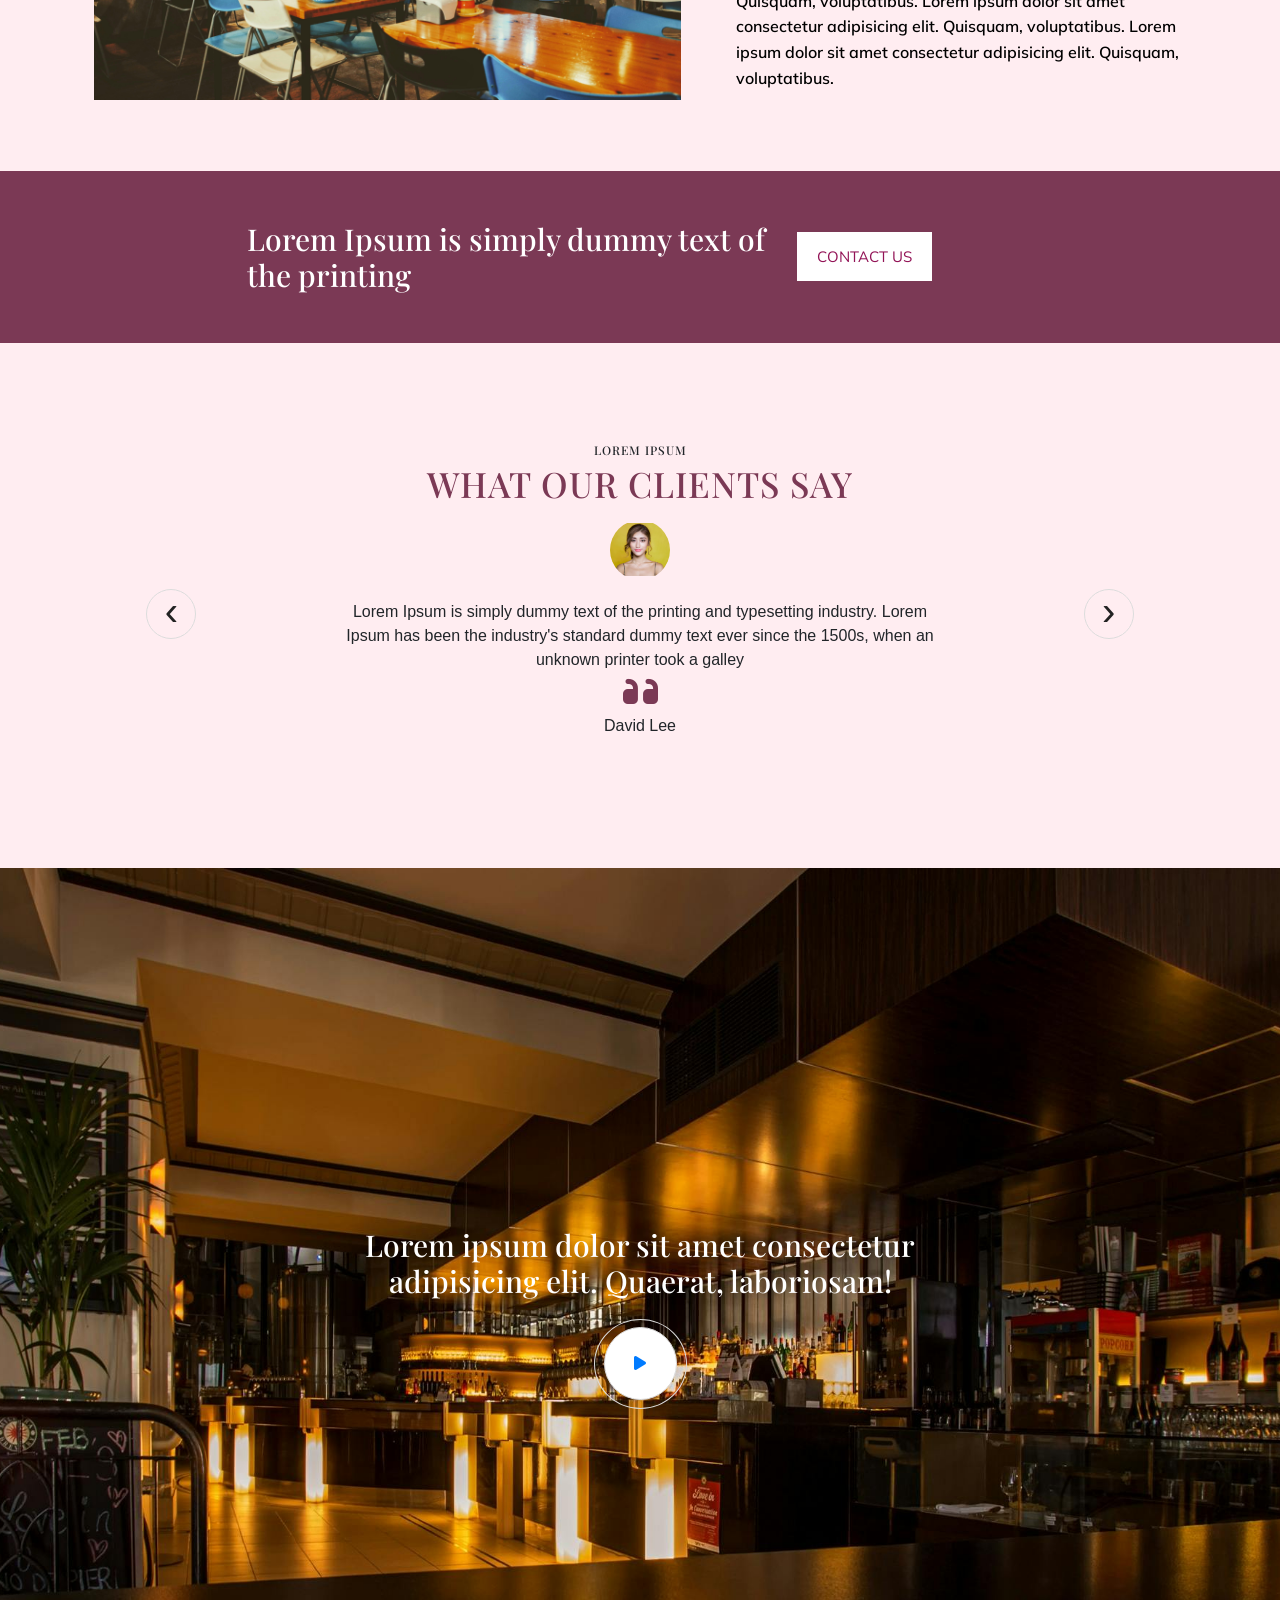
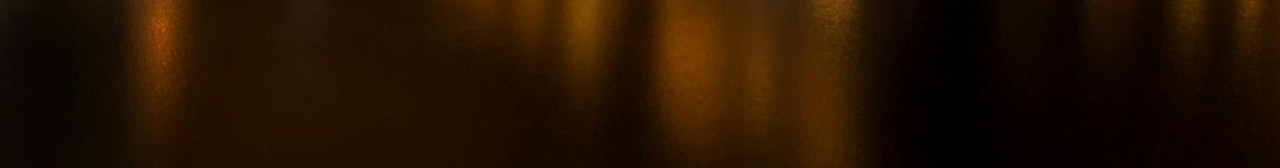
<file: services.html>
<!DOCTYPE html>
<html lang="en">
<head>
    <meta charset="UTF-8">
    <meta name="viewport" content="width=device-width, initial-scale=1.0">
    <title>Service</title>
    <link rel="stylesheet" href="./css/animate.css">
    <link rel="stylesheet" href="./css/owl.carousel.min.css">
    <link rel="stylesheet" href="./css/bootstrap.min.css">
    <link rel="stylesheet" href="./css/style.css">
    <link rel="preconnect" href="https://fonts.googleapis.com">
<link rel="preconnect" href="https://fonts.gstatic.com" crossorigin>
<link href="https://fonts.googleapis.com/css2?family=Playfair+Display:ital,wght@0,400..900;1,400..900&display=swap" rel="stylesheet">
<link href="https://fonts.googleapis.com/css2?family=Mulish:ital,wght@0,200..1000;1,200..1000&display=swap" rel="stylesheet">
    <link rel="stylesheet" href="https://cdnjs.cloudflare.com/ajax/libs/font-awesome/6.6.0/css/all.min.css" integrity="sha512-Kc323vGBEqzTmouAECnVceyQqyqdsSiqLQISBL29aUW4U/M7pSPA/gEUZQqv1cwx4OnYxTxve5UMg5GT6L4JJg==" crossorigin="anonymous" referrerpolicy="no-referrer" />
    <script type="text/javascript" src="./js/jquery.min.js"></script>
	<script type="text/javascript" src="./js/bootstrap.min.js"></script>
	<script type="text/javascript" src="./js/owl.carousel.js"></script>
</head>
<body>
   <div class="main-header">
   
    <div class="container">
        <div class="second-header">
            <div class="header-logo">
                <a href="index.html">Lorem Ipsum</a>
            </div>
                <nav class="navbar navbar-expand-lg navbar-light">
                    
                        <!-- Toggler/collapsing button -->
                        <button class="navbar-toggler" type="button" data-toggle="collapse" data-target="#navbarNav" aria-controls="navbarNav" aria-expanded="false" aria-label="Toggle navigation">
                            <span class="navbar-toggler-icon"></span>
                        </button>
                        
                        <!-- Navbar Links -->
                        <div class="collapse navbar-collapse" id="navbarNav">
                            <ul class="navbar-nav mr-auto">
                                <li class="nav-item">
                                    <a class="nav-link active" href="/">Home</a>
                                </li>
                                <li class="nav-item">
                                    <a class="nav-link" href="about-us.html">About Us</a>
                                </li>
                                <li class="nav-item">
                                    <a class="nav-link" href="services.html">Services</a>
                                </li>
                                <li class="nav-item">
                                    <a class="nav-link" href="gallery.html">Gallery</a>
                                </li>
                                <li class="nav-item">
                                    <a class="nav-link" href="blog.html">Blog</a>
                                </li>
                                <li class="nav-item">
                                    <a class="nav-link" href="store.html">Instaram</a>
                                </li>
                                <li class="nav-item">
                                    <a class="nav-link" href="store.html">Contact</a>
                                </li>

                            </ul>
                
                           
                        
                    </div>
                </nav>
               
               
          <div class="header-links">
            <a href="#"><i class="fa-brands fa-facebook-f"></i></a>
            <a href="#"><i class="fa-brands fa-instagram"></i></a>
          </div>
        </div>
    </div>
   </div>
   
<!-- banner section -->
 <div class="about-banner-section">
    <div class="container-full">
       <div class="banner-image">
        <img src="./images/banner.jpg" alt="banner">
       </div>
            <div class="bannner-content-col">
                <div class="banner-content">
                    <h1>Services</h1>
                  
                </div>
            </div>
    </div>
 </div>

 <!-- text media section -->
<div class="text-media-section padding-top-bottom">
    <div class="container">
        <div class="text-media-row">
            <div class="text-media-col1">
                <div class="media-image">
                    <img src="./images/service.jpg" alt="1">
                </div>
            </div>
            <div class="text-media-col2">
                <div class="media-content">
                    <div class="all-common-heading">
                        <h3>Lorem ipsum dolor sit ipsum dolor voluptatibus.</h3>
                    </div>
                    <div class="media-desc">
                        <p>Lorem ipsum dolor sit amet consectetur adipisicing elit. Quisquam, voluptatibus. Lorem Quisquam, voluptatibus. Lorem ipsum dolor consectetur adipisicing elit. Quisquam, voluptatibus.</p>
                        <p>Lorem ipsum dolor sit amet consectetur adipisicing elit. Quisquam, voluptatibus. Lorem ipsum dolor sit amet consectetur adipisicing elit. Quisquam, voluptatibus. Lorem ipsum dolor sit amet consectetur adipisicing elit. Quisquam, voluptatibus.</p>
                    </div>
                 </div>
            </div>
            
        </div>
    </div>
</div>


<!-- text-media 2 -->

<div class="text-media-section2">
    <div class="container">
        <div class="text-media-row">
            <div class="text-media-col1">
                <div class="media-image">
                    <img src="./images/service.jpg" alt="1">
                </div>
            </div>
            <div class="text-media-col2">
                <div class="media-content">
                    <div class="all-common-heading">
                        <h3>Lorem ipsum dolor sit ipsum dolor voluptatibus.</h3>
                    </div>
                    <div class="media-desc">
                        <p>Lorem ipsum dolor sit amet consectetur adipisicing elit. Quisquam, voluptatibus. Lorem voluptatibus. Lorem ipsum dolor sit amet consectetur adipisicing elit. Quisquam, voluptatibus.</p>
                        <p>Lorem ipsum dolor sit amet consectetur adipisicing elit. Quisquam, voluptatibus. Lorem ipsum dolor sit amet consectetur adipisicing elit. Quisquam, voluptatibus. Lorem ipsum dolor sit amet consectetur adipisicing elit. Quisquam, voluptatibus.</p>
                    </div>
                 </div>
            </div>
            
        </div>
    </div>
</div>

<!-- text media 3 -->
<div class="text-media-section padding-top-bottom">
    <div class="container">
        <div class="text-media-row">
            <div class="text-media-col1">
                <div class="media-image">
                    <img src="./images/service.jpg" alt="1">
                </div>
            </div>
            <div class="text-media-col2">
                <div class="media-content">
                    <div class="all-common-heading">
                        <h3>Lorem ipsum dolor sit ipsum dolor voluptatibus.</h3>
                    </div>
                    <div class="media-desc">
                        <p>Lorem ipsum dolor sit amet consectetur adipisicing elit. Quisquam, voluptatibus. Lorem Quisquam, voluptatibus. Lorem ipsum dolor consectetur adipisicing elit. Quisquam, voluptatibus.</p>
                        <p>Lorem ipsum dolor sit amet consectetur adipisicing elit. Quisquam, voluptatibus. Lorem ipsum dolor sit amet consectetur adipisicing elit. Quisquam, voluptatibus. Lorem ipsum dolor sit amet consectetur adipisicing elit. Quisquam, voluptatibus.</p>
                    </div>
                 </div>
            </div>
            
        </div>
    </div>
</div>

<!-- text-media 4 -->

<div class="text-media-section2">
    <div class="container">
        <div class="text-media-row">
            <div class="text-media-col1">
                <div class="media-image">
                    <img src="./images/service.jpg" alt="1">
                </div>
            </div>
            <div class="text-media-col2">
                <div class="media-content">
                    <div class="all-common-heading">
                        <h3>Lorem ipsum dolor sit ipsum dolor voluptatibus.</h3>
                    </div>
                    <div class="media-desc">
                        <p>Lorem ipsum dolor sit amet consectetur adipisicing elit. Quisquam, voluptatibus. Lorem voluptatibus. Lorem ipsum dolor sit amet consectetur adipisicing elit. Quisquam, voluptatibus.</p>
                        <p>Lorem ipsum dolor sit amet consectetur adipisicing elit. Quisquam, voluptatibus. Lorem ipsum dolor sit amet consectetur adipisicing elit. Quisquam, voluptatibus. Lorem ipsum dolor sit amet consectetur adipisicing elit. Quisquam, voluptatibus.</p>
                    </div>
                 </div>
            </div>
            
        </div>
    </div>
</div>

<!-- text media 5 -->
<div class="text-media-section padding-top-bottom">
    <div class="container">
        <div class="text-media-row">
            <div class="text-media-col1">
                <div class="media-image">
                    <img src="./images/service.jpg" alt="1">
                </div>
            </div>
            <div class="text-media-col2">
                <div class="media-content">
                    <div class="all-common-heading">
                        <h3>Lorem ipsum dolor sit ipsum dolor voluptatibus.</h3>
                    </div>
                    <div class="media-desc">
                        <p>Lorem ipsum dolor sit amet consectetur adipisicing elit. Quisquam, voluptatibus. Lorem Quisquam, voluptatibus. Lorem ipsum dolor consectetur adipisicing elit. Quisquam, voluptatibus.</p>
                        <p>Lorem ipsum dolor sit amet consectetur adipisicing elit. Quisquam, voluptatibus. Lorem ipsum dolor sit amet consectetur adipisicing elit. Quisquam, voluptatibus. Lorem ipsum dolor sit amet consectetur adipisicing elit. Quisquam, voluptatibus.</p>
                    </div>
                 </div>
            </div>
            
        </div>
    </div>
</div>

<!-- contact us button section -->

<div class="contact-us-btn-section2">
    <div class="container">
       <div class="btn-text-row">
        <div class="btn-content">
            <div class="text-content-para">
                <h3>Lorem Ipsum is simply dummy text of the printing </h3>
            </div>
            <div class="all_button">
                <a href="#">Contact Us</a>
            </div>
        </div>
       </div>
      
    </div>
   
 </div>


<!-- Testimonial section -->
<div class="testimonial-section">
    <div class="container">
        <div id="client_slider" class="owl-carousel owl-loaded owl-drag">
            <div class="testimonial-row">
                <div class="testimonial-content">
                        <div class="all-common-heading">
                            <h4>Lorem Ipsum</h4>
                            <h3>What our clients say</h3>
                        </div>
                        <div class="client-profile-image">
                            <img src="./images/profile.jpg" alt="">
                        </div>
                        <div class="client-quate">
                            <p>Lorem Ipsum is simply dummy text of the printing and typesetting industry. Lorem Ipsum has been the industry's standard dummy text ever since the 1500s, when an unknown printer took a galley</p>
                        </div>
                        <div class="quote">
                            <p><i class="fa-solid fa-quote-left fa-flip-horizontal"></i></p>
                        </div>
                        <div class="client-name">
                            <p>David Lee</p>
                        </div>
                 </div>
            </div>
            <div class="testimonial-row">
                <div class="testimonial-content">
                        <div class="all-common-heading">
                            <h4>Lorem Ipsum</h4>
                            <h3>What our clients say</h3>
                        </div>
                        <div class="client-profile-image">
                            <img src="./images/profile.jpg" alt="">
                        </div>
                        <div class="client-quate">
                            <p>Lorem Ipsum is simply dummy text of the printing and typesetting industry. Lorem Ipsum has been the industry's standard dummy text ever since the 1500s, when an unknown printer took a galley</p>
                        </div>
                        <div class="quote">
                            <p><i class="fa-solid fa-quote-left fa-flip-horizontal"></i></p>
                        </div>
                        <div class="client-name">
                            <p>David Warner</p>
                        </div>
                 </div>
            </div>
            <div class="testimonial-row">
                <div class="testimonial-content">
                        <div class="all-common-heading">
                            <h4>Lorem Ipsum</h4>
                            <h3>What our clients say</h3>
                        </div>
                        <div class="client-profile-image">
                            <img src="./images/profile.jpg" alt="">
                        </div>
                        <div class="client-quate">
                            <p>Lorem Ipsum is simply dummy text of the printing and typesetting industry. Lorem Ipsum has been the industry's standard dummy text ever since the 1500s, when an unknown printer took a galley</p>
                        </div>
                        <div class="quote">
                            <p><i class="fa-solid fa-quote-left fa-flip-horizontal"></i></p>
                        </div>
                        <div class="client-name">
                            <p>David Loren</p>
                        </div>
                 </div>
            </div>
        </div>
    </div>
</div>

<!-- Video-section   -->
<div class="video-section">
    <div class="container-full">
        <div class="video-image">
            <img src="./images/banner.jpg" alt="image">
        </div>
        <div class="video-content">
           <div class="video-title">
            <h3>Lorem ipsum dolor sit amet consectetur adipisicing elit. Quaerat, laboriosam!</h3>
           </div>
            <div class="video-btn">
               <a href="#">
                <div class="play-border" id="play-video-btn">
                    <div class="play-btn">
                        <a href=""><i class="fa-solid fa-play"></i></a>
                       </div>
                   </div>
               </a>
            </div>
            <div id="video-popup" style="display: none; position: fixed; top: 0px; left: 0px; width: auto; height: 100%; background: rgba(0, 0, 0, 0.85); z-index: 9999; justify-content: center; align-items: center; transition: opacity 0.3s; opacity: 1;">
                <div style="position: relative; width: 100%; max-width: 100%;">
                  <!-- Close Button -->
                  <span id="close-popup">×</span>
              
                  <video id="custom-video" width="100%" controls="" style="border-radius: 10px;" class="appl1-hdvd-xx">
                    <source src="./images/POP-Video.mp4" type="video/mp4">
                    Your browser does not support the video tag.
                  </video>
                </div>
              </div>
        </div>
    </div>









<!-- Service slider js code -->
<script>
    $('#client_slider').owlCarousel({
      items: 1,
      loop: true,
      margin: 0,
      autoplay: true,
      autoplaySpeed: 3500,
      dots: false,
      nav: true,
      animateOut: 'slideOutRight',
    animateIn: 'slideInRight',
      responsiveClass: true,
      responsive: {
        320: {
          items: 1,
          dots: true,
          nav: false
       
        },
        480: {
          items: 1,
          dots: true,
        nav: false
         
        },
        768: {
          items: 1
        },
        992: {
          items: 1
        },
        1200: {
          items: 1
        }
      }
    });
  
  </script>


<script type="text/javascript">
    document.addEventListener('DOMContentLoaded', function () {
      const playBtn = document.getElementById('play-video-btn');
      const popup = document.getElementById('video-popup');
      const closeBtn = document.getElementById('close-popup');
      const video = document.getElementById('custom-video');
  
      playBtn.addEventListener('click', function () {
        popup.style.display = 'flex';
        setTimeout(() => popup.style.opacity = '1', 10);
        video.currentTime = 0;
        video.play();
      });
  
      closeBtn.addEventListener('click', function () {
        popup.style.opacity = '0';
        setTimeout(() => {
          popup.style.display = 'none';
          video.pause();
        }, 300);
      });
    });
    </script>
</body>
</html>
</file>
<file: css/style.css>
*{
    margin: 0;
    padding: 0;
    box-sizing: border-box;
}
h1, h2, h3, h4, h5, h6,p, span, ul, li {
    margin: 0;
    padding: 0;
}
html {
    background-color: #FFEDF1;
}
body {
    background-color: #FFEDF1;
}
/* :root {
    --primary-font: "Playfair Display", serif;
    --secondary-font: "Mulish", sans-serif;
    --primary-color:#322829;  
    --secondary-color:#DACBCE;
    --title-color:#7B3955;
    --btn-color:#FFD9F2;
    --background-color:#FFEDF1;
} */
li {
    list-style: none;
}
.container{
    max-width:1600px;
    width:100%;
    margin: 0 auto;
}
.container-full {position: relative;}
.second-header {
    display: flex;
    align-items: center;
    justify-content: space-between;
}
.header-logo a {font-size: 30px; color: #7B3955; font-weight: 700; text-transform: uppercase; font-family:"Mulish", sans-serif;}
.header-logo a:hover{text-decoration: none;}
.second-header nav li a{
font-size: 15px;
font-family:"Mulish", sans-serif;
color: #222;
text-decoration: none;
text-transform: uppercase;
font-weight: 500;
}
.header-links a i {
    font-size: 20px;
    color: #7B3955;
    margin-right: 10px;

}
.banner-btn a {
    background-color: #DABA53;
    padding: 15px 20px;
    color:#7B3955;
    font-family:"Mulish", sans-serif;
    cursor: pointer;
    font-size: 15px;
    text-transform: uppercase;
    text-decoration: none;
    transition: ease 0.4s;
}
.banner-btn a:hover {
    background-color: #7B3955;
    color: #fff;
    cursor: pointer;
    transition: ease 0.4s;
}
.banner-image img {
    width: 100%;
    object-fit: cover;
    height: 100vh;
}
.banner-content {
    text-align: center;
}
.bannner-content-col {
    position: absolute;
    top: 35%;
    /* transform: translateY(-50%); */
    padding: 0 20px;
    left: 27%;
}
.banner-content h1 {
    font-size: 40px;
    font-family: "Playfair Display", serif;
    color: #fff;
    text-transform: uppercase;
    line-height: 1.2em;
    margin-bottom: 20px;
    letter-spacing: 1px;
}
.banner-content p {
    font-size: 16px;
    font-family:"Mulish", sans-serif;
    color: #fff;
    text-transform: uppercase;
    line-height: 1.3em;
    margin-bottom: 20px;
    letter-spacing: 1px;
}
.banner-content .banner-btn {
    margin-top: 50px;
}

/* Who we are */
.who-we-are-section {
    padding: 60px 0 0;

}
.row-padding {
    padding: 0px 0 60px;
    border-bottom: 1px solid #ccc;
}
.content-image img {
    width: 100%;
    object-fit: cover;
    height:340px;
    margin-bottom: 10px;
}
.left-content {
    padding: 20px;
}
.all_button a {
    background-color: #7B3955;
    padding: 15px 20px;
    color:#fff;
    font-family:"Mulish", sans-serif;
    cursor: pointer;
    font-size: 15px;
    text-transform: uppercase;
    text-decoration: none;
    transition: ease 0.4s;
}
.all_button a:hover{
    background-color: #322829;
    color: #fff;
    cursor: pointer;
    transition: ease 0.4s;  
}
.left-content h2 {
    color: #7B3955;
    font-family: "Playfair Display", serif;
    font-size: 30px;
    line-height: 1.2;
    margin-bottom: 30px;
}
.all-common-heading h4 {
    font-size: 12px;
    font-family: "Playfair Display", serif;
    margin-bottom: 5px;
    text-transform: uppercase;
    letter-spacing: 1px;
}
.who-para p {
    font-size: 15px;
    font-family:"Mulish", sans-serif;
    margin-bottom: 20px;
    line-height: 1.6em; 
    font-weight: 600;
}
.all-common-heading h3 {
    font-size: 35px;
    font-family: "Playfair Display", serif;
    margin-bottom: 15px;
    color:#7B3955;
    text-transform: uppercase;
    letter-spacing: 1px;
    line-height: 1.2em;
}
.all-common-heading p {
    font-size: 15px;
    font-family: "Playfair Display", serif;
    font-weight: 600;
    margin-bottom: 20px;
    line-height: 1.6em;
    
}
.right-para-content p {
    font-size: 15px;
    font-family: "Playfair Display", serif;
    margin-bottom: 20px;
    line-height: 1.6em; 
}

/* Our Services */
.our_services_section {
    padding: 60px 0;
}
.service-image img {
    width: 100%;
    object-fit: cover;
}
.services-row {
    display: flex;
}
.services-col {
    width: calc(33% - 30px);
    margin: 0 15px 30px ;
}
.service-image-content {
    padding: 20px 20px 10px;
    text-align: center;
}
.service-content {
    text-align: center;
}
.serv-content-para p {
    font-size: 16px;
    font-family:"Mulish", sans-serif;
    margin-bottom: 20px;
    line-height: 1.6em;   
}
.service-image-content h3 {
    font-size: 25px;
    font-family: "Playfair Display", serif;
    margin-bottom: 2px;
    color:#7B3955;
    line-height: 1.2em;
}
.service-image-content h5 {
    font-size: 15px;
    font-family: "Playfair Display", serif;
    margin-bottom: 2px;
    color:#322829;
    line-height: 1.2em;
}
.our_services_section .all_button{text-align: center; margin-top: 35px;}
.arrow-btn a i {
    font-size: 25px;
    color:#322829;
    transition: ease 0.5s;
}
.arrow-btn a:hover i{
    padding-left:15px;
    transition: ease 0.5s;
    cursor: pointer;
}
.our_services_section .all-common-heading{
    text-align: center;
    margin-bottom: 40px;
}


/* btn contact us and image section */
.contact-us-btn-section {
    background-color: #fff;
}
.btn-text-row {
    width: 70%;
    margin: 0 auto;
    padding: 50px 0;
}
.text-content-para {
    width: 70%;
    padding-right: 4%;
}
.btn-text-row .all_button{
    width: 30%;
}
.text-content-para h3 {
    color: #7B3955;
    font-family: "Playfair Display", serif;
    font-size: 30px;
    line-height: 1.2;
}
.btn-content {
    display: flex;
    align-items: center;
    justify-content: space-between;
}
.grid-container {
    display: grid;
    grid-template-columns: 1fr 1fr 1fr;
    gap: 10px;
    height: 100%; 
  }

  .colmn {
    display: grid;
    grid-template-rows: 1fr 1fr;
    gap: 10px;
  }

  .single-image {
    height: 100%;
    width: 100%;
    object-fit: cover;
  }

  .double-image img {
    width: 100%;
    height: 100%;
    object-fit: cover;
  }

/* Testimonial section */
.client-profile-image img {
    width:100%;
    max-width: 60px;
    height: 60px;
    object-fit: contain;
    border-radius: 50%;
    margin: 0 auto 20px;
}

.testimonial-section {
    padding: 100px 0;
}
.testimonial-row {
    text-align: center;
    width: 60%;
    padding: 0 40px;
    margin: 0 auto;
}
.quote p i {
    font-size: 40px;
    color: #7B3955;
}
#client_slider .owl-nav .owl-prev {
    color: #222;
    position: absolute;
    height: 50px;
    top: 45%;
    left: 6%;
    border-radius: 50%;
    width: 50px;
    background: var(--background-color);
    border: 1px solid #DCDCDC;
    z-index: 999;
    overflow: hidden;
}
#client_slider .owl-nav .owl-next {
    color: #222;
    position: absolute;
    height: 50px;
    top: 45%;
    right: 6%;
    border-radius: 50%;
    width: 50px;
    background: var(--background-color);
    border: 1px solid #DCDCDC;
    z-index: 999;
    overflow: hidden;
}
#client_slider .owl-nav .owl-prev span {
    font-size: 40px;
    line-height: 0.7em;
}
#client_slider .owl-nav .owl-next span {
    font-size: 40px;
    line-height: 0.7em;
}

/* our blog section  */
.our-blog-section .all-common-heading {
    text-align: center;
    margin-bottom: 40px;
}
.blog-image img {
    width: 100%;
    object-fit: cover;
    margin-bottom: 25px;
}
.blog-row {
    display: flex;
}
.blog-col {
    width: calc(33% - 30px);
    margin: 0 15px 30px ;
}
 .blog-date p {
    font-size: 12px;
    font-family:"Mulish", sans-serif;
    margin-bottom: 12px;
    line-height: 1.6em;
    color:#777; 
}
.blog-title h4 {
    font-size: 20px;
    font-family: "Playfair Display", serif;
    margin-bottom: 10px;
    color:#322829;
    line-height: 1.2em;
}
.blog-desc p {
    font-size: 15px;
    font-family:"Mulish", sans-serif;
    margin-bottom: 20px;
    line-height: 1.6em; 
}
/* card section  */
.card-row {
    display: flex;
   align-items: center;
}
.card-col {
    width: calc(25% - 4px);
    margin: 0 2px 6px ;
}
.card-image img {
    width: 100%;
    object-fit: cover;
    height: 100%;
}

/* video section   */
.video-image img {
    width: 100%;
    object-fit: cover;
    height: 100vh;
}
.video-image {
    position: relative;
}

.video-content {
    position: absolute;
    top: 50%;
    left: 50%;
    transform: translate(-50%, -50%);
    text-align: center;
}
.video-title h3 {
    font-size: 30px;
    font-family: "Playfair Display", serif;
    margin-bottom: 20px;
    color:#fff;
    line-height: 1.2em;
}
.video-btn .play-btn {
    width: 80px;
    height: 73px;
    border-radius: 50%;
    background: #fff;
    display: flex;
    align-items: center;
    justify-content: center;
    border: 1px solid #DCDCDC;
    padding: 10px;
    cursor: pointer;
}
.video-btn .play-border {
    width: 93px;
    height: 90px;
    border-radius: 50%;
    background: transparent;
    display: flex;
    align-items: center;
    justify-content: center;
    border: 1px solid #DCDCDC;
    padding: 9px;
    cursor: pointer;
}

.video-btn {
    display: flex;
    align-items: center;
    justify-content: center;
}

#play-video-btn {cursor:pointer;}
.video-class {position:relative;}
.container-full {position:relative;}

#client_slider button.owl-dot {
    background-color: #D9D9D9;
    width: 15px;
    height: 15px;
    /* display: flex; */
    border-radius: 50px;
    margin: 0 3px;
}
#client_slider button.owl-dot.active {
    background-color: #7B3955;
}
#close-popup{
position:absolute;
top: 17px;
right: 12px;
font-size: 40px;
color: white;
cursor: pointer;
z-index:9999;
}
#client_slider .owl-dots {
    text-align: center;
    justify-content: center;
    display: flex;
    padding: 30px 0 0;
}


/* -----------------------------------services CSS ---------------------------------- */
/* Banner css */
.about-banner-section .bannner-content-col {
    width:100%;
    left: 0;
    top: 40%
}
.about-banner-section .bannner-content-col h1 {
    font-size: 65px;
   
}
/* text-media section */

.padding-top-bottom {
    padding: 60px 0;
}
.text-media-row {
    display: flex;
    align-items: center;
}
.text-media-row .text-media-col1 {
    width: 55%;
    padding: 0 15px;
}
.text-media-row .text-media-col2 {
    width: 45%;
    padding: 0 15px 0 40px;
}
.media-image img {
    width: 100%;
    object-fit: cover;
    height: 100%;
}   
.media-desc p {
    font-size: 16px;
    font-family:"Mulish", sans-serif;
    margin-bottom: 20px;
    color:#000;
    line-height: 1.6em;
}
.text-media-section2 .text-media-row {
    display: flex;
    align-items: center;
    flex-direction: row-reverse;
}

.text-media-section2 .text-media-col1 {
    width: 55%;
    padding: 0 15px;
}
.text-media-section2 .text-media-col2 {
    width: 45%;
    padding: 0 40px 0 15px;
}
.media-desc p {
    font-size: 16px;
    font-family:"Mulish", sans-serif;
    margin-bottom: 20px;  
}
.media-desc p:last-child {
   font-weight: 600;
}
.text-media-section2 .row {
    flex-direction: row-reverse;
}
/* contact us button section 2 */

.contact-us-btn-section2 {
    background-color: #7B3955;
}
.contact-us-btn-section2 .text-content-para h3 {
    color: #fff;
}
.contact-us-btn-section2 .btn-content .all_button a {
    background-color: #fff;
    color: #921356;
}
.contact-us-btn-section2 .btn-content .all_button a:hover {
    background-color: #000;
    color: #fff;
}

/* -----------------------------------Blog page ------------------------------------------- */

.blog-desc p:last-child {
   margin-bottom: 40px;
}

/* gallery page */
.gallery-section {
    padding: 60px 0;
}
.gallery-row {
    display: flex;
    align-items: center;
    justify-content: space-between;
    flex-wrap: wrap;
}
.gallery-col {
    width: calc(33% - 4px);
    margin: 0 2px 6px ;
    overflow: hidden;
}
.gallery-image {
    position: relative;
    overflow: hidden;
    border-radius: 10px;
    box-shadow: 0 0 10px rgba(0, 0, 0, 0.1);
    transition: transform 0.3s ease;
}
.gallery-image:hover {
    transform: scale(1.2);
    transition: transform 0.3s ease;
    cursor: pointer;
}
.gallery-image:hover:before {
    opacity: 1;
    transition: opacity 0.3s ease;
}
.gallery-image:before {
    content: "";
    position: absolute;
    top: 0;
    left: 0;
    width: 100%;
    height: 100%;
    background-color: rgba(0, 0, 0, 0.5);
    display: flex;
    align-items: center;
    justify-content: center;
    opacity: 0;
    transition: opacity 0.3s ease;
}
.gallery-content {
    text-align: center;
}
.gallery-image img {
    width: 100%;
    object-fit: cover;
    height: 350px;
}
.gallery-content .all-common-heading {
    text-align: center;
    margin-bottom: 40px;
}












/* REsponsive css */
@media(min-width:1200px) and (max-width:1440px) {
    .container{
        max-width:90%;
        width:100%;
        margin: 0 auto;
    }
}
@media(min-width:992px) and (max-width:1199px) {
    .banner-image img {  height: 100%;  }
    .bannner-content-col { top: 32%;  left: 19%; }
    .about-banner-section .bannner-content-col h1 { font-size: 40px; }  
    }


@media(min-width:768px) and (max-width:991px) {
.container { max-width: 100%; width: 100%; margin: 0 auto;}
.navbar {
    position: absolute;
    top: 9%;
    left: 0;
    z-index: 0999;
    background: transparent;
    width: 100%;
    color: #fff;
    padding: 18px 0px;
    }
 .navbar ul li a{
    font-size: 15px;
    font-family:"Mulish", sans-serif;
    color: #fff;
    text-decoration: none;
    text-transform: uppercase;
    font-weight: 500;
    }
.navbar-nav .nav-link { padding-right: 20px; padding-left: 20px; }
.main-header { padding: 15px 0;}
.header-logo a { font-size: 22px; }

    .navbar-toggler {
        background-color: transparent;
        position: absolute;
        top: -29px;
        right: 16px;
        border: none;
    }
.navbar-light .navbar-nav .nav-link.active {color: #000; background-color: #fff;}
.header-links { display: none;}
.navbar-light .navbar-nav .nav-link {color: #fff; padding: 12px; }
.navbar-nav {background-color: #7B3955;}
.bannner-content-col {left: 20%; top: 30%;}
.banner-content h1 { font-size: 30px;}
.banner-content p {font-size: 16px;}
.banner-content .banner-btn { margin-top: 20px; }
.who-para p {font-size: 16px;}
.banner-image img { height: 400px;}
.who-we-are-section {padding: 30px 0 0;}
.who-we-are-section .row-padding {padding: 0px 0 30px;}
.left-content {margin-bottom: 30px;}
.left-content h2 {font-size: 25px;}
.all-common-heading h3 {font-size: 25px;}
.all-common-heading p {font-size: 14px;}
.right-para-content p {font-size: 16px;}
.all-common-heading h4 {font-size: 12px;}
.serv-content-para p {font-size: 14px;}
.service-image-content h3 {font-size: 20px; margin-bottom: 10px;}
.service-image-content h5 {font-size: 14px;}
.our_services_section .all_button {text-align: center; margin-top: 20px;}
.our_services_section .all_button a {width: 100%;}
.our_services_section .all_button a {text-align: center;}
.btn-text-row {width: 100%;}
.text-content-para {width: 100%; padding-right: 0;}
.btn-text-row .all_button {width: 100%;}
.btn-content {flex-direction: column; align-items: flex-start;}
.btn-content .all_button {width: 100%;}
.btn-content .all_button {text-align: center;}
.btn-content .all_button {margin-top: 20px;}
.blog-title h4 {font-size: 20px;}
.blog-desc p {font-size: 16px;}
.blog-date p {font-size: 14px;}
.card-row {flex-wrap: wrap;}
.card-col { width: calc(50% - 4px); margin: 0 2px 6px;}
.card-image img { height: 100%;}
/* .video-image img {height: 400px} */
.video-content {top: 50%; left: 50%; transform: translate(-50%, -50%); width: 90%;}
.video-title h3 {font-size: 25px;}
.video-title h3 {margin-bottom: 10px;}
.video-btn .play-btn {width: 60px; height: 60px;}
.video-btn .play-border {width: 70px; height: 70px;}
.video-btn {margin-top: 20px;}
.video-btn .play-btn {width: 60px; height: 50px;}
.video-btn .play-border {width: 70px; height: 70px;}
.testimonial-row { width: 75%;padding: 0 20px;}
.row-padding {  padding: 0px 0 30px;}
.services-col {width: calc(100% - 12px); margin: 0 6px 30px;}
.service-image img { height: 300px;}
.text-content-para h3 { margin-bottom: 20px;  text-align: center;}
#video-popup {top: 0%; left: 0px; width: auto;height: 100%;} 
.about-banner-section .bannner-content-col h1 { font-size: 40px;}

}

@media(max-width:767px) {
    .container {
        max-width: 100%;
        width: 100%;
        margin: 0 auto;
    }
    .navbar {
        position: absolute;
        top: 9%;
        left: 0;
        z-index: 0999;
        background: transparent;
        width: 100%;
        color: #fff;
        padding: 18px 0px;
    }
    .navbar ul li a{
        font-size: 15px;
        font-family:"Mulish", sans-serif;
        color: #fff;
        text-decoration: none;
        text-transform: uppercase;
        font-weight: 500;
    }
    .navbar-nav .nav-link {
        padding-right: 20px;
        padding-left: 20px;
    }
    .main-header {
        padding: 15px 0;
    }
    .header-logo a {
        font-size: 22px;
    }

    .navbar-toggler {
        background-color: transparent;
        position: absolute;
        top: -29px;
        right: 16px;
        border: none;
    }
    .navbar-light .navbar-nav .nav-link.active {
        color: #000;
        background-color: #fff;
    }
    .header-links {
        display: none;
    }
    .navbar-light .navbar-nav .nav-link {
        color: #fff;
        padding: 12px; }

.navbar-nav {background-color: #7B3955;}
.bannner-content-col {left: 0; top: 24%;}
.banner-content h1 { font-size: 30px;}
.banner-content p {font-size: 16px;}
.banner-content .banner-btn { margin-top: 20px; }
.who-para p {font-size: 16px;}
.banner-image img { height: 400px;}
.who-we-are-section {padding: 30px 0 0;}
.who-we-are-section .row-padding {padding: 0px 0 30px;}
.left-content {margin-bottom: 30px;}
.left-content h2 {font-size: 25px;}
.all-common-heading h3 {font-size: 25px;}
.all-common-heading p {font-size: 14px;}
.right-para-content p {font-size: 16px;}
.all-common-heading h4 {font-size: 12px;}
.serv-content-para p {font-size: 14px;}
.service-image-content h3 {font-size: 20px; margin-bottom: 10px;}
.service-image-content h5 {font-size: 14px;}
.our_services_section .all_button {text-align: center; margin-top: 20px;}
.our_services_section .all_button a {width: 100%;}
.our_services_section .all_button a {text-align: center;}
.btn-text-row {width: 100%;}
.text-content-para {width: 100%; padding-right: 0;}
.btn-text-row .all_button {width: 100%;}
.btn-content {flex-direction: column; align-items: flex-start;}
.btn-content .all_button {width: 100%;}
.btn-content .all_button {text-align: center;}
.btn-content .all_button {margin-top: 20px;}
.blog-row {display: block;}
.blog-col {width: 100%; margin: 0 0 30px;}
.blog-title h4 {font-size: 20px;}
.blog-desc p {font-size: 16px;}
.blog-date p {font-size: 14px;}
.card-row {flex-wrap: wrap;}
.card-col { width: calc(50% - 4px); margin: 0 2px 6px;}
.card-image img { height: 100%;}
/* .video-image img {height: 400px} */
.video-content {top: 30%; left: 50%; transform: translate(-50%, -50%); width: 100%;}
.video-title h3 {font-size: 25px;}
.video-title h3 {margin-bottom: 10px;}
.video-btn .play-btn {width: 60px; height: 60px;}
.video-btn .play-border {width: 70px; height: 70px;}
.video-btn {margin-top: 20px;}
.video-btn {margin-top: 20px;}
.video-btn .play-btn {width: 60px; height: 50px;}
.video-btn .play-border {width: 70px; height: 70px;}
.video-btn {margin-top: 20px;}
.testimonial-row { width: 100%;}
.testimonial-row {padding: 0 20px;}
.row-padding {  padding: 0px 0 30px;}
.blog-image img { height: 350px; }
.services-row {flex-direction: column;}
.services-col {width: calc(100% - 0px); margin: 0 0 30px;}
.service-image img { height: 300px;}
.text-content-para h3 { margin-bottom: 20px;  text-align: center;}
 #video-popup { top: 0%; left: 0px; width: auto; height: 100%;}
.about-banner-section .bannner-content-col h1 {font-size: 45px;}
.about-banner-section .bannner-content-col h1 { font-size: 40px; }
.media-image img { margin-bottom: 20px;}
.padding-top-bottom { padding: 35px 0;}
.testimonial-section {padding: 35px 0;}
.video-content {top: 50%;}
.video-image img { width: 100%; height:70vh;}
.text-media-row {flex-direction: column;}
.text-media-row .text-media-col1 ,  .text-media-row .text-media-col2{width: 100%;padding: 0 0px;}
.text-media-section2 .text-media-row {flex-direction: column;}
.gallery-image img {height: 180px;}
.gallery-col {width: calc(50% - 4px); margin: 0 2px 6px;}
}
</file>
